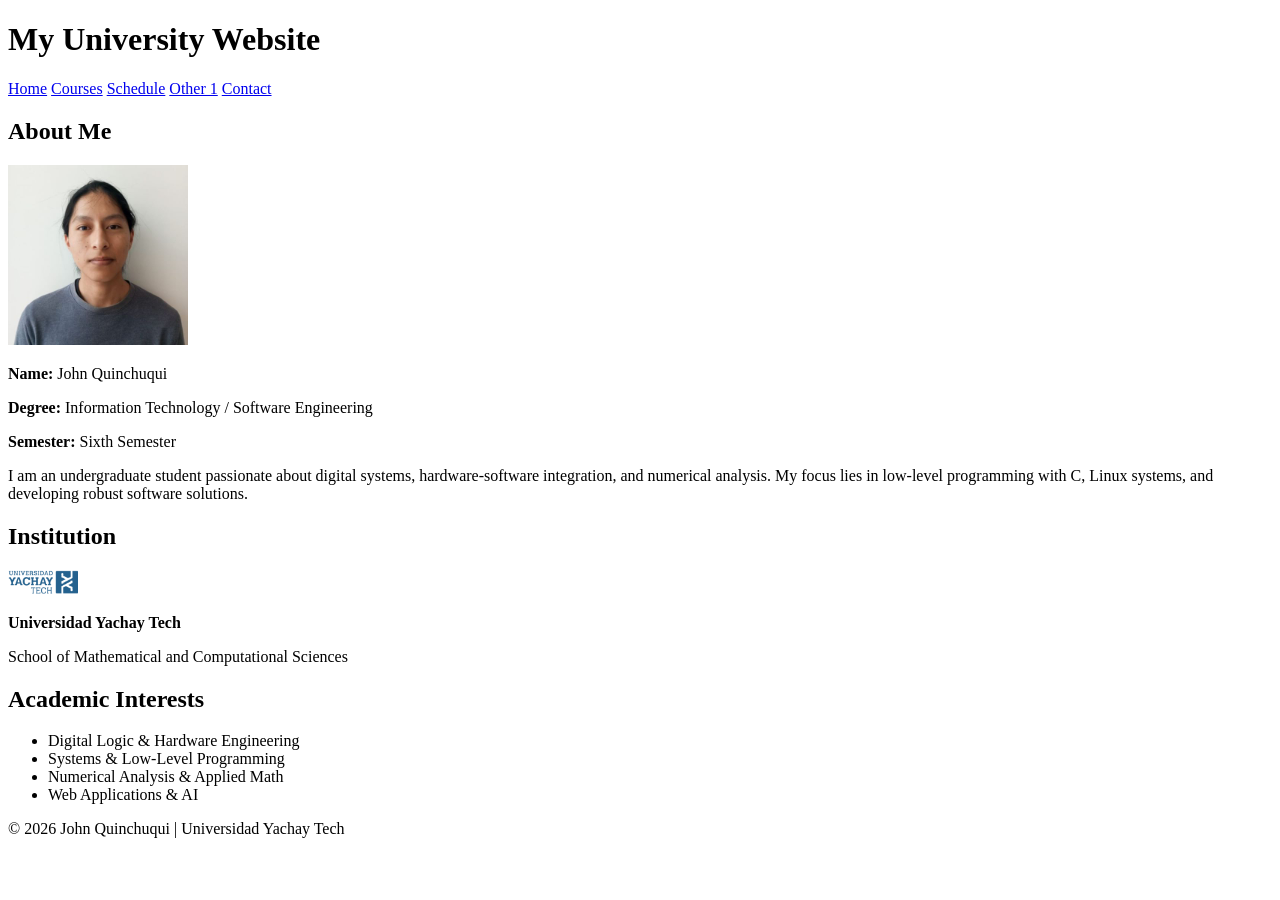
<file: Html/index.html>
<!DOCTYPE html>
<html lang="es">
<head>
    <meta charset="UTF-8">
    <title>My University Website</title>
</head>

<body>

<header>
    <h1>My University Website</h1>
</header>

<nav>
    <a href="index.html">Home</a>
    <a href="pages/courses.html">Courses</a>
    <a href="pages/schedule.html">Schedule</a>
    <a href="pages/other1.html">Other 1</a>
    <a href="pages/contact.html">Contact</a>
</nav>

<main>

    <section>
        <h2>About Me</h2>

        <article>
            <img src="images/profile.jpg" alt="Foto de John Quinchuqui" width="180">

            <p><strong>Name:</strong> John Quinchuqui</p>
            <p><strong>Degree:</strong> Information Technology / Software Engineering</p>
            <p><strong>Semester:</strong> Sixth Semester</p>
            
            <p>
                I am an undergraduate student passionate about digital systems, hardware-software integration, 
                and numerical analysis. My focus lies in low-level programming with C, Linux systems, 
                and developing robust software solutions.
            </p>
        </article>
    </section>

    <section>
        <h2>Institution</h2>
        
        <article>
            <img src="images/university.jpg" alt="Logo Universidad Yachay Tech" width="70">
            <p><strong>Universidad Yachay Tech</strong></p>
            <p>School of Mathematical and Computational Sciences</p>
        </article>
    </section>

    <section>
        <h2>Academic Interests</h2>

        <ul>
            <li>Digital Logic & Hardware Engineering</li>
            <li>Systems & Low-Level Programming</li>
            <li>Numerical Analysis & Applied Math</li>
            <li>Web Applications & AI</li>
        </ul>
    </section>

</main>

<footer>
    <p>&copy; 2026 John Quinchuqui | Universidad Yachay Tech</p>
</footer>

</body>
</html>
</file>
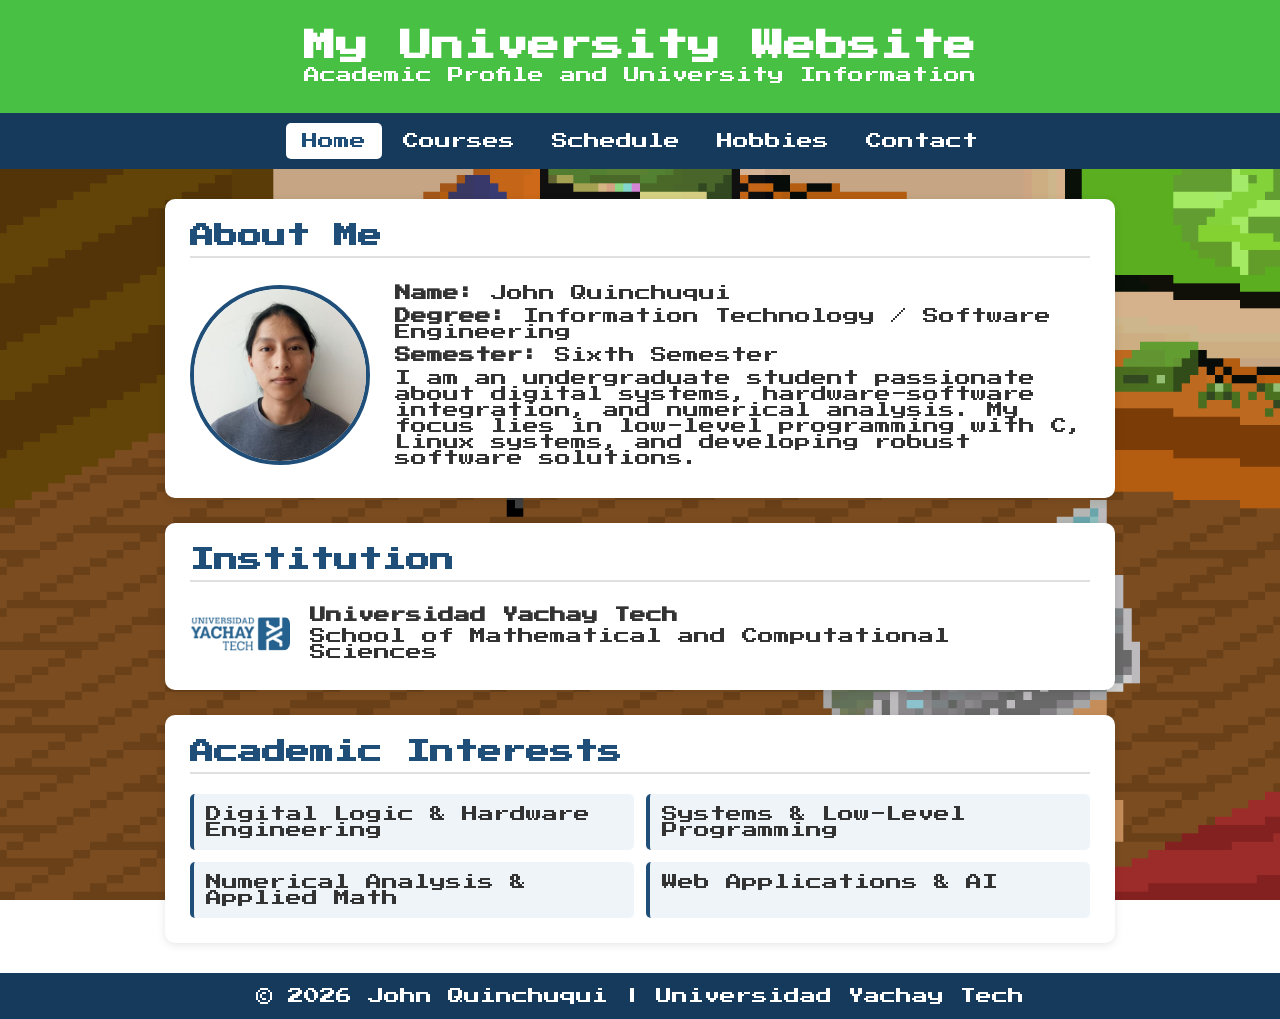
<file: With - Css/index.html>
<!DOCTYPE html>
<html lang="en">

<head>
    <meta charset="UTF-8">

    <meta name="viewport" content="width=device-width, initial-scale=1.0">

    <title>My University Website</title>

    <link rel="stylesheet" href="css/style.css">
</head>

<body>

    <header>
        <h1>My University Website</h1>
        <p class="subtitle">Academic Profile and University Information</p>
    </header>


    <nav>
        <a class="active" href="index.html">Home</a>
        <a href="pages/courses.html">Courses</a>
        <a href="pages/schedule.html">Schedule</a>
        <a href="pages/hobbies.html">Hobbies</a>
        <a href="pages/contact.html">Contact</a>
    </nav>


    <main>

        <!-- ABOUT ME -->

        <section class="card">

            <h2>About Me</h2>

            <article class="profile-card">

                <img
                    class="profile-image"
                    src="images/profile.jpg"
                    alt="Profile picture of John Quinchuqui"
                >

                <div class="profile-info">

                    <p>
                        <strong>Name:</strong>
                        John Quinchuqui
                    </p>

                    <p>
                        <strong>Degree:</strong>
                        Information Technology / Software Engineering
                    </p>

                    <p>
                        <strong>Semester:</strong>
                        Sixth Semester
                    </p>

                    <p class="description">
                        I am an undergraduate student passionate about digital systems,
                        hardware-software integration, and numerical analysis.
                        My focus lies in low-level programming with C, Linux systems,
                        and developing robust software solutions.
                    </p>

                </div>

            </article>

        </section>


        <!-- INSTITUTION -->

        <section class="card">

            <h2>Institution</h2>

            <article class="institution-card">

                <img
                    class="university-image"
                    src="images/university.jpg"
                    alt="Universidad Yachay Tech"
                >

                <div class="institution-info">

                    <p>
                        <strong>Universidad Yachay Tech</strong>
                    </p>

                    <p>
                        School of Mathematical and Computational Sciences
                    </p>

                </div>

            </article>

        </section>


        <!-- ACADEMIC INTERESTS -->

        <section class="card">

            <h2>Academic Interests</h2>

            <ul class="interests-list">

                <li>Digital Logic & Hardware Engineering</li>

                <li>Systems & Low-Level Programming</li>

                <li>Numerical Analysis & Applied Math</li>

                <li>Web Applications & AI</li>

            </ul>

        </section>

    </main>


    <footer>

        <p>
            &copy; 2026 John Quinchuqui | Universidad Yachay Tech
        </p>

    </footer>

</body>

</html>
</file>
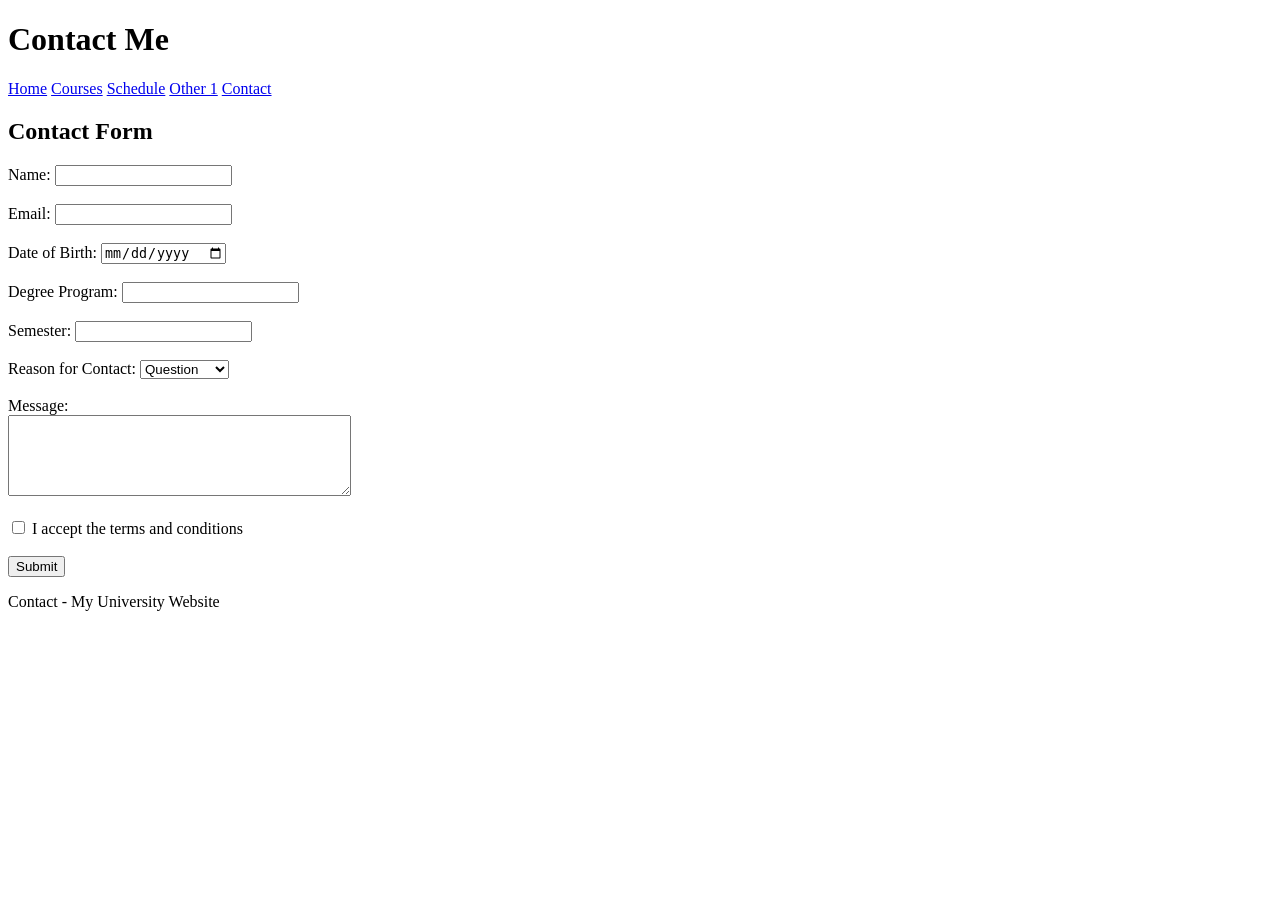
<file: Html/pages/contact.html>
<!DOCTYPE html>
<html>

<head>
    <title>Contact</title>
</head>

<body>

<header>
    <h1>Contact Me</h1>
</header>

<nav>
    <a href="../index.html">Home</a>
    <a href="courses.html">Courses</a>
    <a href="schedule.html">Schedule</a>
    <a href="other1.html">Other 1</a>
    <a href="contact.html">Contact</a>
</nav>

<main>

    <section>
        <h2>Contact Form</h2>

        <form>

            <label for="name">Name:</label>
            <input type="text" id="name" name="name">

            <br><br>

            <label for="email">Email:</label>
            <input type="email" id="email" name="email">

            <br><br>

            <label for="birthdate">Date of Birth:</label>
            <input type="date" id="birthdate" name="birthdate">

            <br><br>

            <label for="degree">Degree Program:</label>
            <input type="text" id="degree" name="degree">

            <br><br>

            <label for="semester">Semester:</label>
            <input type="number" id="semester" name="semester">

            <br><br>

            <label for="reason">Reason for Contact:</label>
            <select id="reason" name="reason">
                <option>Question</option>
                <option>Information</option>
                <option>Suggestion</option>
                <option>Other</option>
            </select>

            <br><br>

            <label for="message">Message:</label>
            <br>
            <textarea id="message" name="message" rows="5" cols="40"></textarea>

            <br><br>

            <input type="checkbox" id="accept" name="accept">
            <label for="accept">I accept the terms and conditions</label>

            <br><br>

            <input type="submit" value="Submit">

        </form>

    </section>

</main>

<footer>
    <p>Contact - My University Website</p>
</footer>

</body>
</html>
</file>
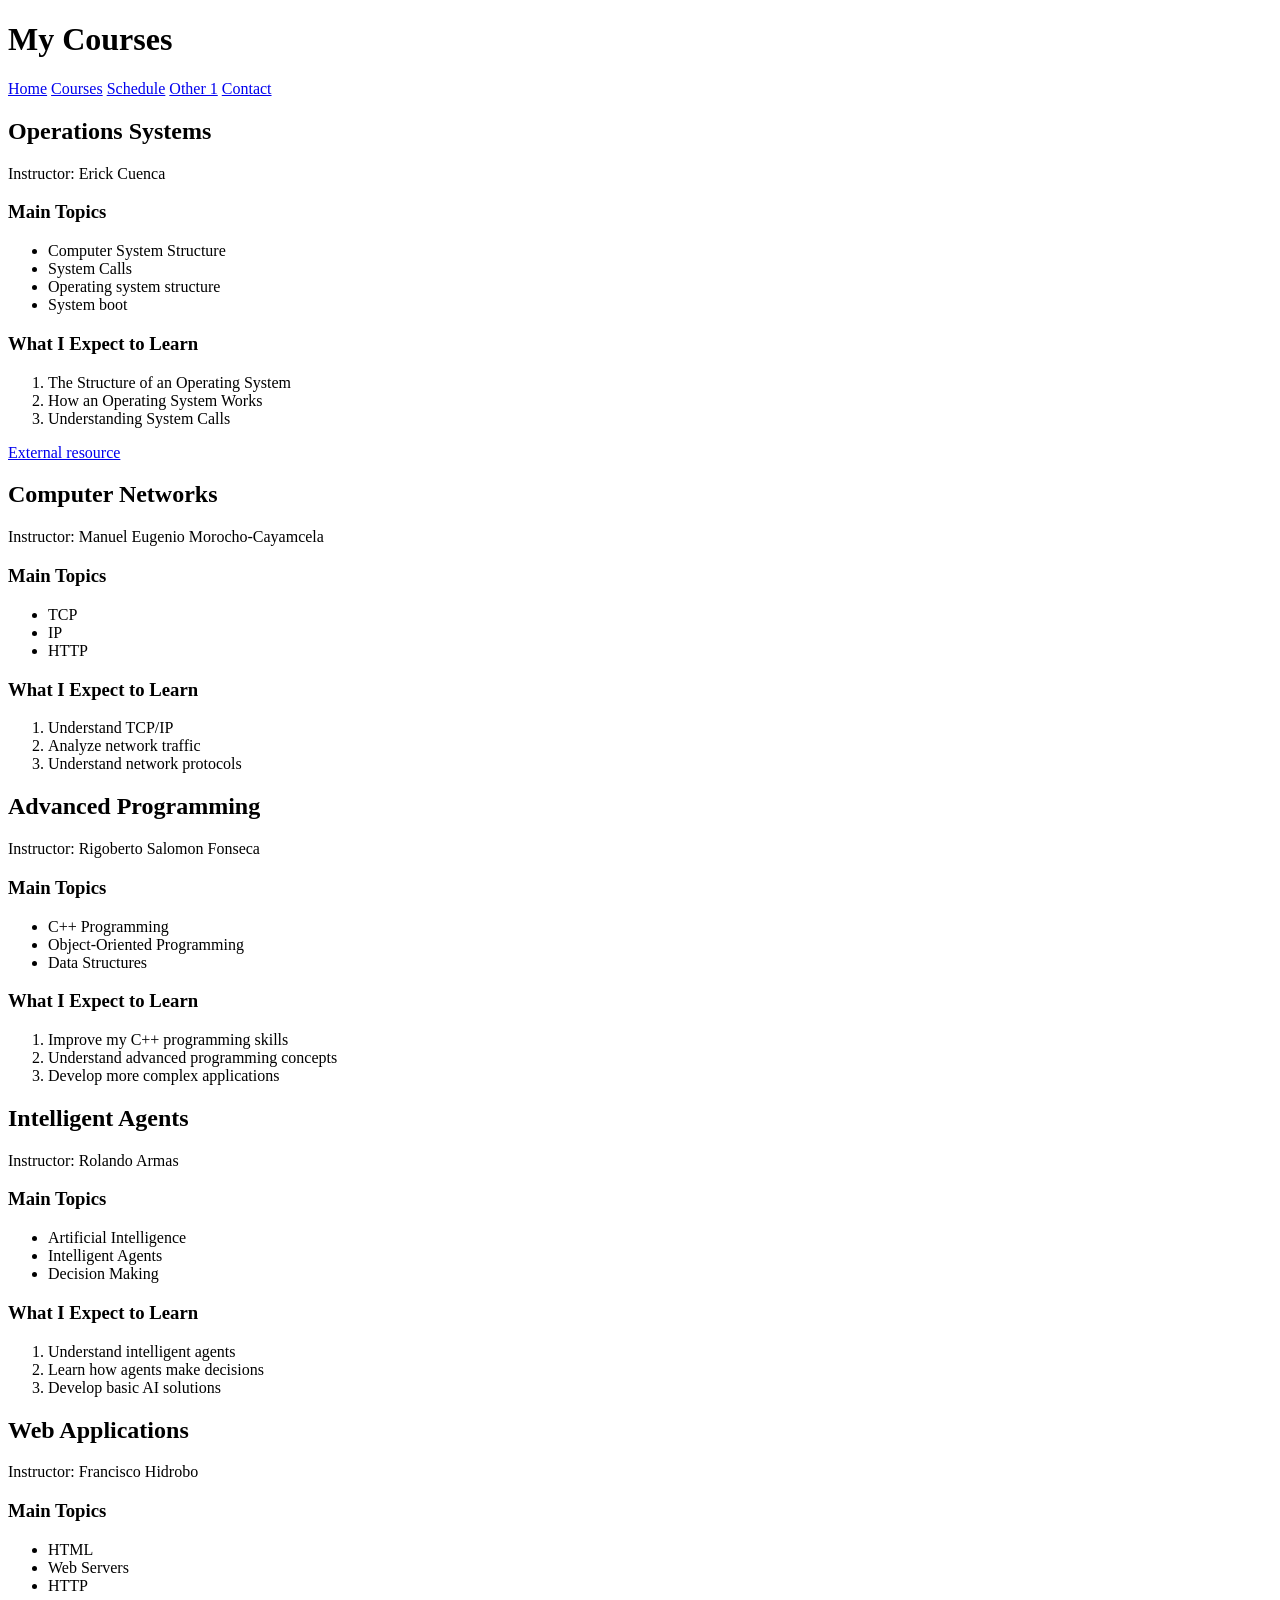
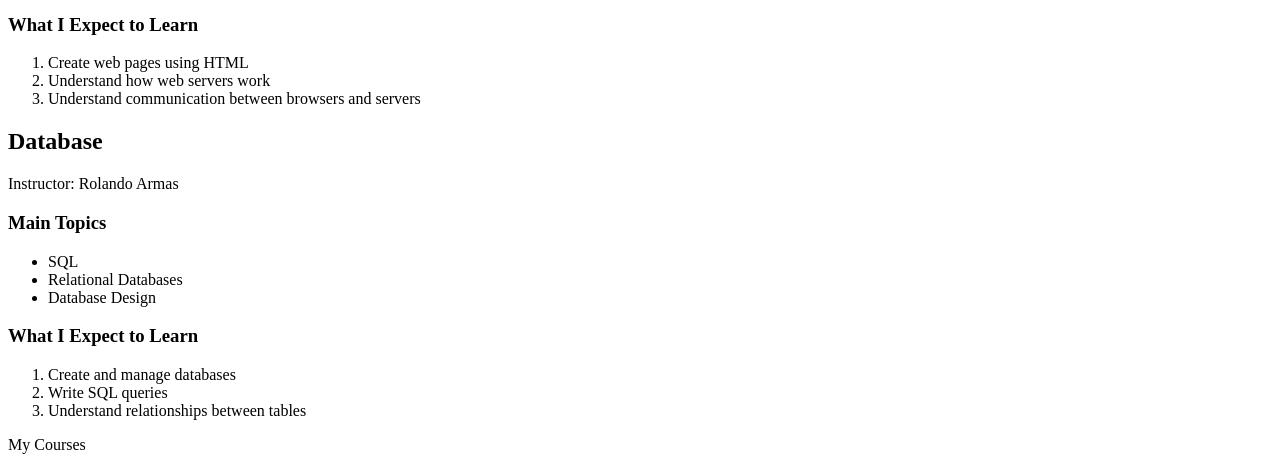
<file: Html/pages/courses.html>
<!DOCTYPE html>
<html>
<head>
    <title>Courses</title>
</head>

<body>

<header>
    <h1>My Courses</h1>
</header>

<nav>
    <a href="../index.html">Home</a>
    <a href="courses.html">Courses</a>
    <a href="schedule.html">Schedule</a>
    <a href="other1.html">Other 1</a>
    <a href="contact.html">Contact</a>
</nav>

<main>

    <section>
        <h2>Operations Systems</h2>

        <p>Instructor: Erick Cuenca</p>

        <h3>Main Topics</h3>
        <ul>
            <li>Computer System Structure</li>
            <li>System Calls</li>
            <li>Operating system structure</li>
	    <li>System boot</li>		
        </ul>

        <h3>What I Expect to Learn</h3>
        <ol>
            <li>The Structure of an Operating System</li>
            <li>How an Operating System Works</li>
            <li>Understanding System Calls</li>
        </ol>

        <a href="https://es.wikipedia.org/wiki/Sistema_operativo" target="_blank">
            External resource
        </a>
    </section>

    <section>

    <h2>Computer Networks</h2>

    <p>Instructor: Manuel Eugenio Morocho-Cayamcela</p>

    <h3>Main Topics</h3>

    <ul>
        <li>TCP</li>
        <li>IP</li>
        <li>HTTP</li>
    </ul>

    <h3>What I Expect to Learn</h3>

    <ol>
        <li>Understand TCP/IP</li>
        <li>Analyze network traffic</li>
        <li>Understand network protocols</li>
    </ol>

</section>

<section>
        <h2>Advanced Programming</h2>
        <p>Instructor: Rigoberto Salomon Fonseca</p>

        <h3>Main Topics</h3>
        <ul>
            <li>C++ Programming</li>
            <li>Object-Oriented Programming</li>
            <li>Data Structures</li>
        </ul>

        <h3>What I Expect to Learn</h3>
        <ol>
            <li>Improve my C++ programming skills</li>
            <li>Understand advanced programming concepts</li>
            <li>Develop more complex applications</li>
        </ol>
    </section>

<section>
        <h2>Intelligent Agents</h2>
        <p>Instructor: Rolando Armas</p>

        <h3>Main Topics</h3>
        <ul>
            <li>Artificial Intelligence</li>
            <li>Intelligent Agents</li>
            <li>Decision Making</li>
        </ul>

        <h3>What I Expect to Learn</h3>
        <ol>
            <li>Understand intelligent agents</li>
            <li>Learn how agents make decisions</li>
            <li>Develop basic AI solutions</li>
        </ol>
    </section>


<section>
        <h2>Web Applications</h2>
        <p>Instructor: Francisco Hidrobo</p>

        <h3>Main Topics</h3>
        <ul>
            <li>HTML</li>
            <li>Web Servers</li>
            <li>HTTP</li>
        </ul>

        <h3>What I Expect to Learn</h3>
        <ol>
            <li>Create web pages using HTML</li>
            <li>Understand how web servers work</li>
            <li>Understand communication between browsers and servers</li>
        </ol>
    </section>

<section>
        <h2>Database</h2>
        <p>Instructor: Rolando Armas</p>

        <h3>Main Topics</h3>
        <ul>
            <li>SQL</li>
            <li>Relational Databases</li>
            <li>Database Design</li>
        </ul>

        <h3>What I Expect to Learn</h3>
        <ol>
            <li>Create and manage databases</li>
            <li>Write SQL queries</li>
            <li>Understand relationships between tables</li>
        </ol>
    </section>


</main>

<footer>
    <p>My Courses</p>
</footer>

</body>
</html>
</file>
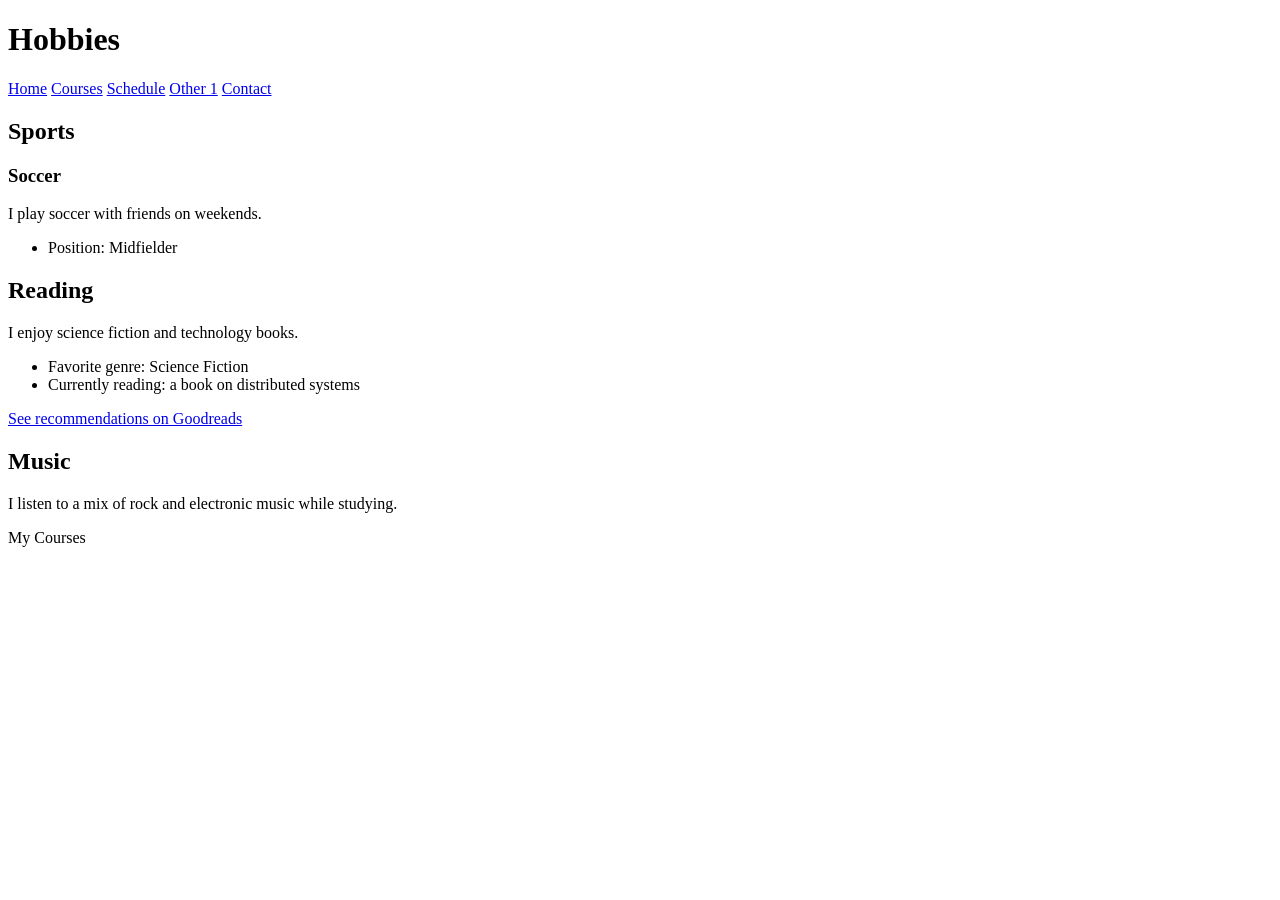
<file: Html/pages/other1.html>
<!DOCTYPE html>
<html>
<head>
    <title>Hobbies</title>
</head>

<body>

<header>
    <h1>Hobbies</h1>
</header>

<nav>
    <a href="../index.html">Home</a>
    <a href="courses.html">Courses</a>
    <a href="schedule.html">Schedule</a>
    <a href="other1.html">Other 1</a>
    <a href="contact.html">Contact</a>
</nav>

<main>

    <section>
        <h2>Sports</h2>
        <article>
            <h3>Soccer</h3>
            <p>I play soccer with friends on weekends.</p>
            <ul>
                <li>Position: Midfielder</li>
            </ul>
        </article>
    </section>

    <section>
        <h2>Reading</h2>
        <article>
            <p>I enjoy science fiction and technology books.</p>
            <ul>
                <li>Favorite genre: Science Fiction</li>
                <li>Currently reading: a book on distributed systems</li>
            </ul>
            <a href="https://www.goodreads.com/" target="_blank">See recommendations on Goodreads</a>
        </article>
    </section>

    <section>
        <h2>Music</h2>
        <article>
            <p>I listen to a mix of rock and electronic music while studying.</p>
        </article>
    </section>

</main>

<footer>
    <p>My Courses</p>
</footer>

</body>
</html>
</file>
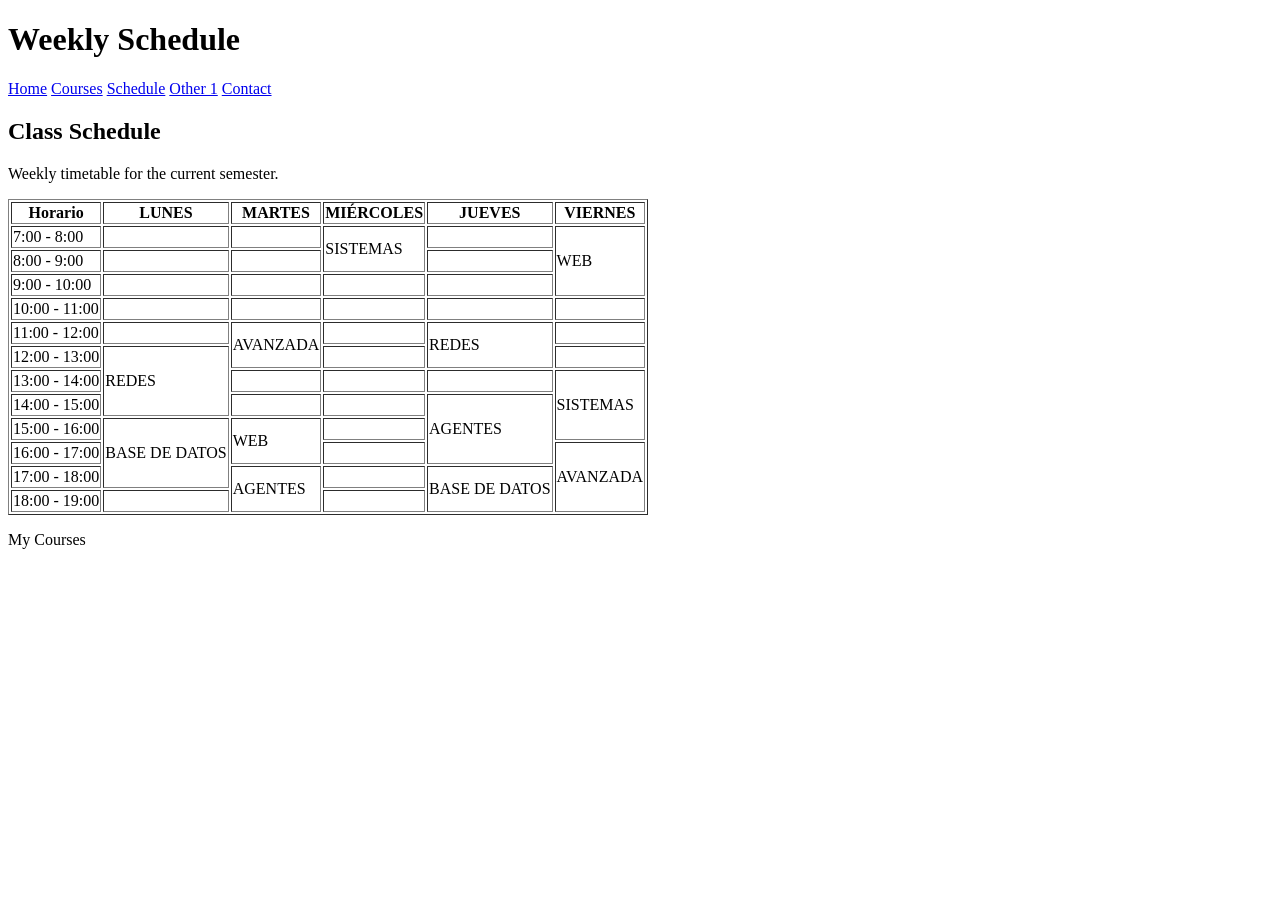
<file: Html/pages/schedule.html>
<!DOCTYPE html>
<html lang="es">
<head>
    <meta charset="UTF-8">
    <title>Schedule</title>
</head>

<body>

<header>
    <h1>Weekly Schedule</h1>
</header>

<nav>
    <a href="../index.html">Home</a>
    <a href="courses.html">Courses</a>
    <a href="schedule.html">Schedule</a>
    <a href="other1.html">Other 1</a>
    <a href="contact.html">Contact</a>
</nav>

<main>

    <section>
        <h2>Class Schedule</h2>
        <p>Weekly timetable for the current semester.</p>

        <table border="1">
            <thead>
                <tr>
                    <th>Horario</th>
                    <th>LUNES</th>
                    <th>MARTES</th>
                    <th>MIÉRCOLES</th>
                    <th>JUEVES</th>
                    <th>VIERNES</th>
                </tr>
            </thead>
            <tbody>
                <tr>
                    <td>7:00 - 8:00</td>
                    <td></td>
                    <td></td>
                    <td rowspan="2">SISTEMAS</td>
                    <td></td>
                    <td rowspan="3">WEB</td>
                </tr>
                <tr>
                    <td>8:00 - 9:00</td>
                    <td></td>
                    <td></td>
                    <td></td>
                </tr>
                <tr>
                    <td>9:00 - 10:00</td>
                    <td></td>
                    <td></td>
                    <td></td>
                    <td></td>
                </tr>
                <tr>
                    <td>10:00 - 11:00</td>
                    <td></td>
                    <td></td>
                    <td></td>
                    <td></td>
                    <td></td>
                </tr>
                <tr>
                    <td>11:00 - 12:00</td>
                    <td></td>
                    <td rowspan="2">AVANZADA</td>
                    <td></td>
                    <td rowspan="2">REDES</td>
                    <td></td>
                </tr>
                <tr>
                    <td>12:00 - 13:00</td>
                    <td rowspan="3">REDES</td>
                    <td></td>
                    <td></td>
                </tr>
                <tr>
                    <td>13:00 - 14:00</td>
                    <td></td>
                    <td></td>
                    <td></td>
                    <td rowspan="3">SISTEMAS</td>
                </tr>
                <tr>
                    <td>14:00 - 15:00</td>
                    <td></td>
                    <td></td>
                    <td rowspan="3">AGENTES</td>
                </tr>
                <tr>
                    <td>15:00 - 16:00</td>
                    <td rowspan="3">BASE DE DATOS</td>
                    <td rowspan="2">WEB</td>
                    <td></td>
                </tr>
                <tr>
                    <td>16:00 - 17:00</td>
                    <td></td>
                    <td rowspan="3">AVANZADA</td>
                </tr>
                <tr>
                    <td>17:00 - 18:00</td>
                    <td rowspan="2">AGENTES</td>
                    <td></td>
                    <td rowspan="2">BASE DE DATOS</td>
                </tr>
                <tr>
                    <td>18:00 - 19:00</td>
                    <td></td>
                    <td></td>
                </tr>
            </tbody>
        </table>
    </section>

</main>

<footer>
    <p>My Courses</p>
</footer>

</body>
</html>
</file>
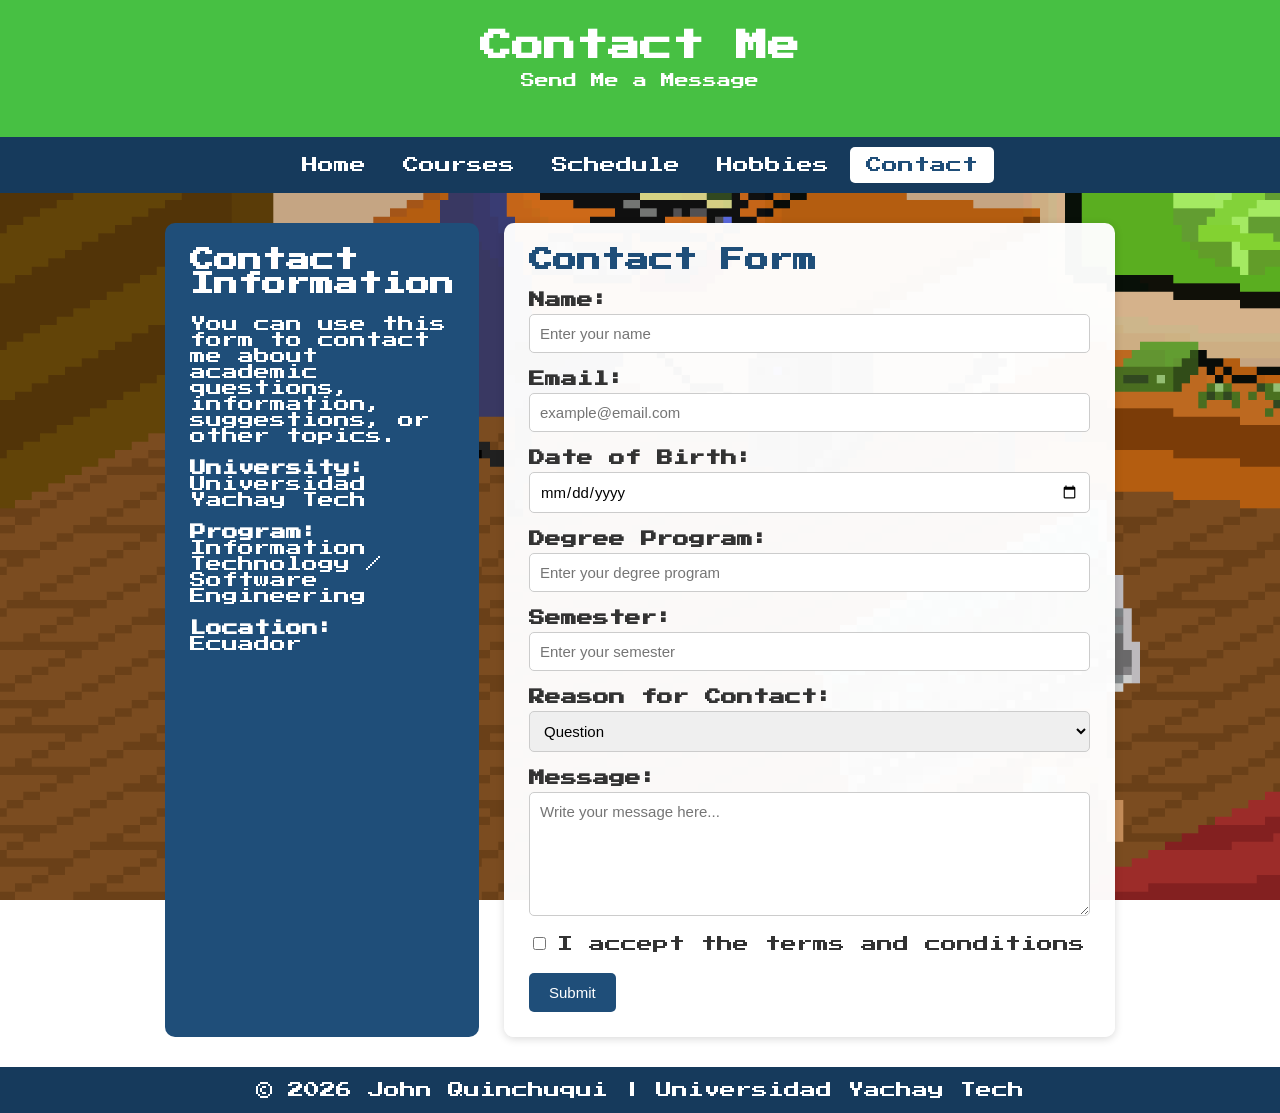
<file: QuinchuquiJohn/pages/contact.html>
<!DOCTYPE html>
<html lang="en">

<head>
    <meta charset="UTF-8">

    <meta name="viewport" content="width=device-width, initial-scale=1.0">

    <title>Contact | My University Website</title>

    <link rel="stylesheet" href="../css/style.css">
</head>


<body>

    <header>

        <h1>Contact Me</h1>

        <p class="subtitle">
            Send Me a Message
        </p>

    </header>


    <nav>

        <a href="../index.html">Home</a>

        <a href="courses.html">Courses</a>

        <a href="schedule.html">Schedule</a>

        <a href="hobbies.html">Hobbies</a>

        <a class="active" href="contact.html">Contact</a>

    </nav>


    <main>

        <div class="contact-container">


            <!-- CONTACT INFORMATION -->

            <section class="contact-info">

                <h2>Contact Information</h2>

                <p>
                    You can use this form to contact me
                    about academic questions, information,
                    suggestions, or other topics.
                </p>

                <p>
                    <strong>University:</strong><br>
                    Universidad Yachay Tech
                </p>

                <p>
                    <strong>Program:</strong><br>
                    Information Technology / Software Engineering
                </p>

                <p>
                    <strong>Location:</strong><br>
                    Ecuador
                </p>

            </section>


            <!-- CONTACT FORM -->

            <section class="contact-form">

                <h2>Contact Form</h2>


                <form>


                    <!-- NAME -->

                    <div class="form-group">

                        <label for="name">
                            Name:
                        </label>

                        <input
                            type="text"
                            id="name"
                            name="name"
                            placeholder="Enter your name"
                            required
                        >

                    </div>


                    <!-- EMAIL -->

                    <div class="form-group">

                        <label for="email">
                            Email:
                        </label>

                        <input
                            type="email"
                            id="email"
                            name="email"
                            placeholder="example@email.com"
                            required
                        >

                    </div>


                    <!-- DATE OF BIRTH -->

                    <div class="form-group">

                        <label for="birthdate">
                            Date of Birth:
                        </label>

                        <input
                            type="date"
                            id="birthdate"
                            name="birthdate"
                        >

                    </div>


                    <!-- DEGREE PROGRAM -->

                    <div class="form-group">

                        <label for="degree">
                            Degree Program:
                        </label>

                        <input
                            type="text"
                            id="degree"
                            name="degree"
                            placeholder="Enter your degree program"
                        >

                    </div>


                    <!-- SEMESTER -->

                    <div class="form-group">

                        <label for="semester">
                            Semester:
                        </label>

                        <input
                            type="number"
                            id="semester"
                            name="semester"
                            min="1"
                            max="12"
                            placeholder="Enter your semester"
                        >

                    </div>


                    <!-- REASON -->

                    <div class="form-group">

                        <label for="reason">
                            Reason for Contact:
                        </label>

                        <select
                            id="reason"
                            name="reason"
                        >

                            <option value="question">
                                Question
                            </option>

                            <option value="information">
                                Information
                            </option>

                            <option value="suggestion">
                                Suggestion
                            </option>

                            <option value="other">
                                Other
                            </option>

                        </select>

                    </div>


                    <!-- MESSAGE -->

                    <div class="form-group">

                        <label for="message">
                            Message:
                        </label>

                        <textarea
                            id="message"
                            name="message"
                            rows="6"
                            placeholder="Write your message here..."
                            required
                        ></textarea>

                    </div>


                    <!-- TERMS -->

                    <div class="checkbox-group">

                        <input
                            type="checkbox"
                            id="accept"
                            name="accept"
                            required
                        >

                        <label for="accept">
                            I accept the terms and conditions
                        </label>

                    </div>


                    <!-- BUTTON -->

                    <button
                        class="submit-button"
                        type="submit"
                    >
                        Submit
                    </button>


                </form>

            </section>

        </div>

    </main>


    <footer>

        <p>
            &copy; 2026 John Quinchuqui | Universidad Yachay Tech
        </p>

    </footer>

</body>

</html>
</file>
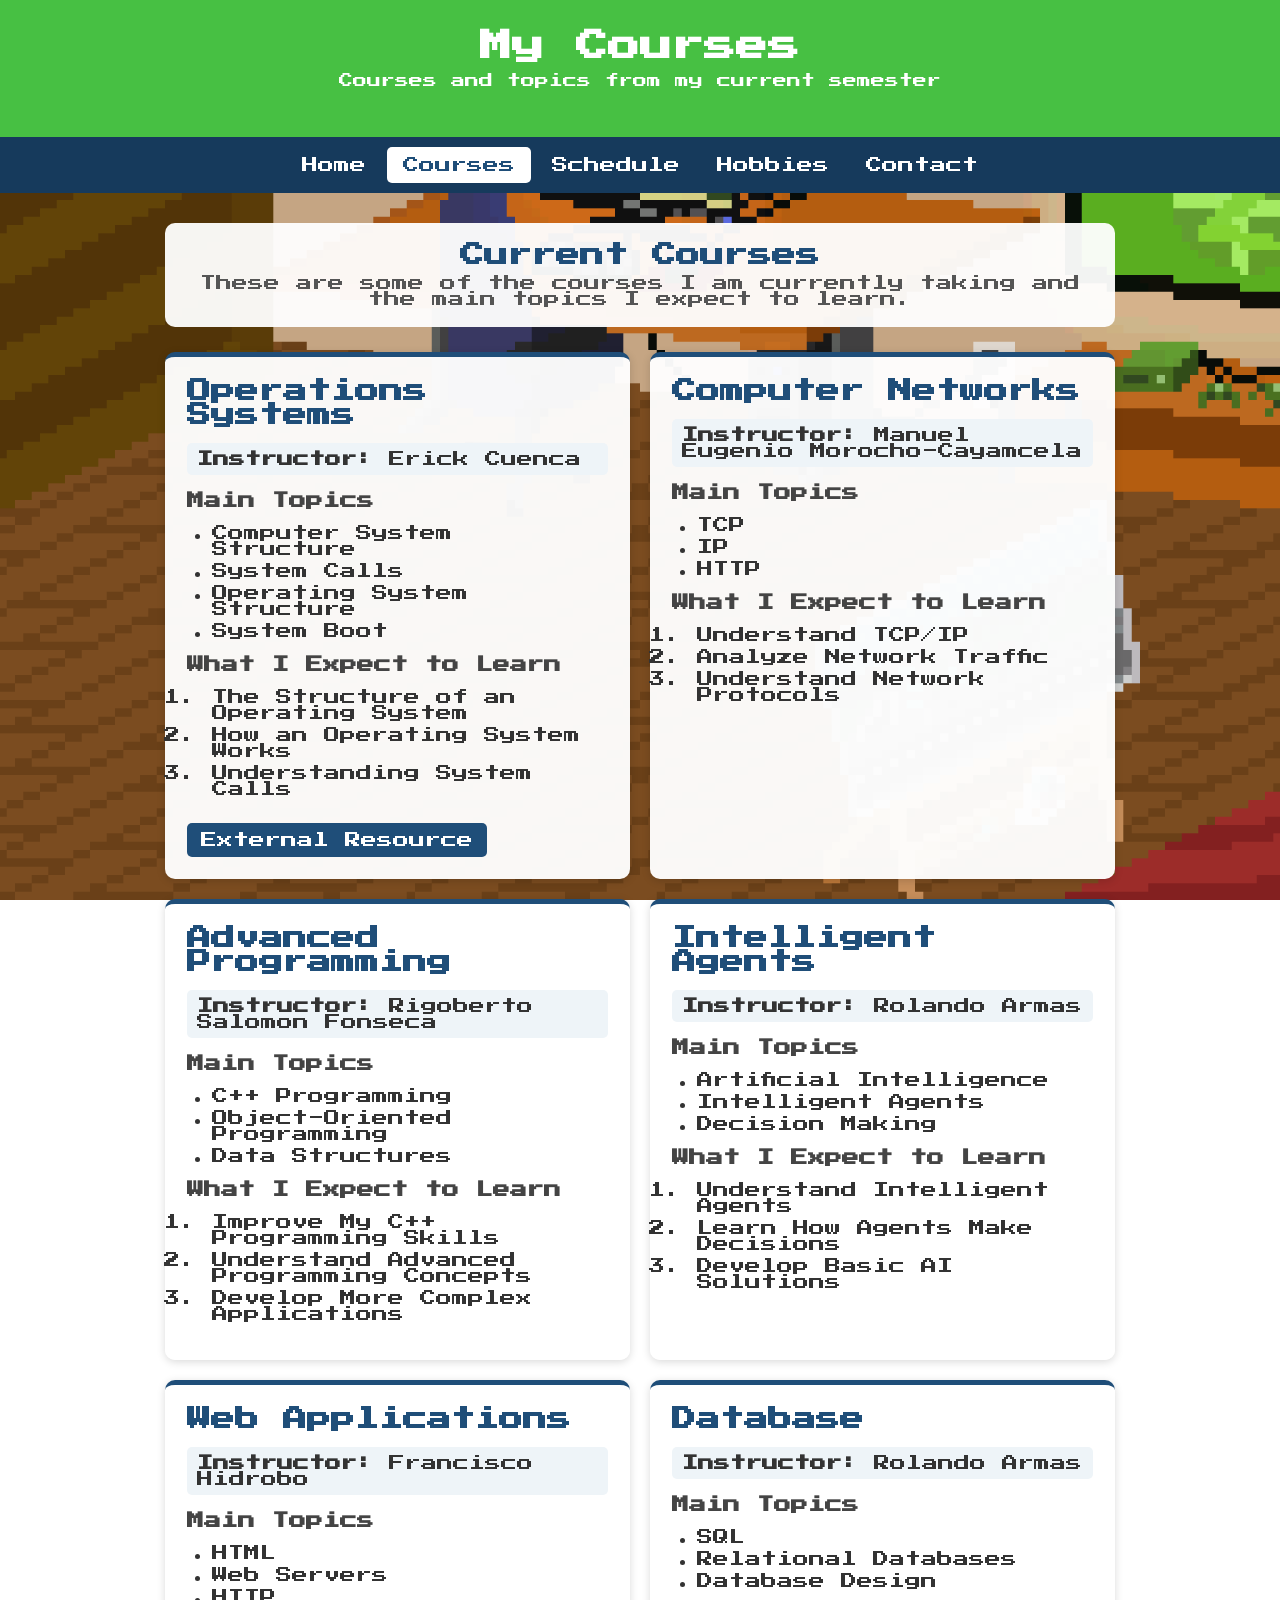
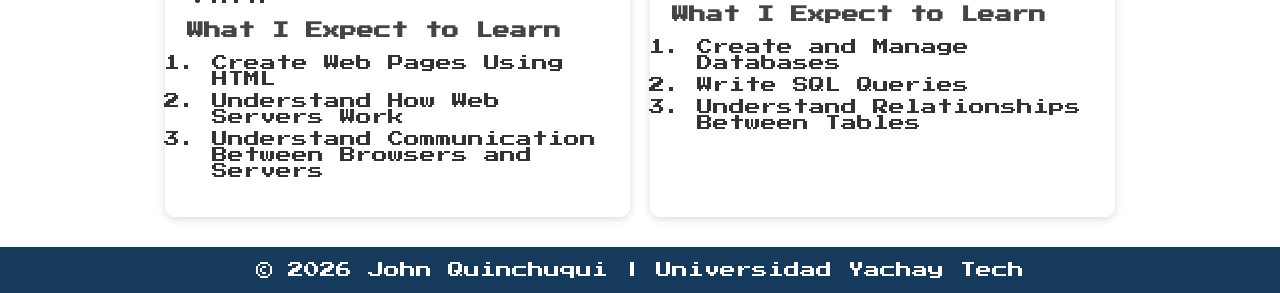
<file: QuinchuquiJohn/pages/courses.html>
<!DOCTYPE html>
<html lang="en">

<head>
    <meta charset="UTF-8">

    <meta name="viewport" content="width=device-width, initial-scale=1.0">

    <title>Courses | My University Website</title>

    <link rel="stylesheet" href="../css/style.css">
</head>

<body>

    <header>
        <h1>My Courses</h1>
        <p class="subtitle">
            Courses and topics from my current semester
        </p>
    </header>


    <nav>
        <a href="../index.html">Home</a>
        <a class="active" href="courses.html">Courses</a>
        <a href="schedule.html">Schedule</a>
        <a href="hobbies.html">Hobbies</a>
        <a href="contact.html">Contact</a>
    </nav>


    <main>

        <div class="page-title">
            <h2>Current Courses</h2>

            <p>
                These are some of the courses I am currently taking
                and the main topics I expect to learn.
            </p>
        </div>


        <section class="courses-grid">


            <!-- OPERATIONS SYSTEMS -->

            <article class="course-card">

                <h2>Operations Systems</h2>

                <p class="instructor">
                    <strong>Instructor:</strong>
                    Erick Cuenca
                </p>

                <h3>Main Topics</h3>

                <ul>
                    <li>Computer System Structure</li>
                    <li>System Calls</li>
                    <li>Operating System Structure</li>
                    <li>System Boot</li>
                </ul>


                <h3>What I Expect to Learn</h3>

                <ol>
                    <li>The Structure of an Operating System</li>
                    <li>How an Operating System Works</li>
                    <li>Understanding System Calls</li>
                </ol>


                <a
                    class="course-link"
                    href="https://es.wikipedia.org/wiki/Sistema_operativo"
                    target="_blank"
                >
                    External Resource
                </a>

            </article>



            <!-- COMPUTER NETWORKS -->

            <article class="course-card">

                <h2>Computer Networks</h2>

                <p class="instructor">
                    <strong>Instructor:</strong>
                    Manuel Eugenio Morocho-Cayamcela
                </p>

                <h3>Main Topics</h3>

                <ul>
                    <li>TCP</li>
                    <li>IP</li>
                    <li>HTTP</li>
                </ul>


                <h3>What I Expect to Learn</h3>

                <ol>
                    <li>Understand TCP/IP</li>
                    <li>Analyze Network Traffic</li>
                    <li>Understand Network Protocols</li>
                </ol>

            </article>



            <!-- ADVANCED PROGRAMMING -->

            <article class="course-card">

                <h2>Advanced Programming</h2>

                <p class="instructor">
                    <strong>Instructor:</strong>
                    Rigoberto Salomon Fonseca
                </p>

                <h3>Main Topics</h3>

                <ul>
                    <li>C++ Programming</li>
                    <li>Object-Oriented Programming</li>
                    <li>Data Structures</li>
                </ul>


                <h3>What I Expect to Learn</h3>

                <ol>
                    <li>Improve My C++ Programming Skills</li>
                    <li>Understand Advanced Programming Concepts</li>
                    <li>Develop More Complex Applications</li>
                </ol>

            </article>



            <!-- INTELLIGENT AGENTS -->

            <article class="course-card">

                <h2>Intelligent Agents</h2>

                <p class="instructor">
                    <strong>Instructor:</strong>
                    Rolando Armas
                </p>

                <h3>Main Topics</h3>

                <ul>
                    <li>Artificial Intelligence</li>
                    <li>Intelligent Agents</li>
                    <li>Decision Making</li>
                </ul>


                <h3>What I Expect to Learn</h3>

                <ol>
                    <li>Understand Intelligent Agents</li>
                    <li>Learn How Agents Make Decisions</li>
                    <li>Develop Basic AI Solutions</li>
                </ol>

            </article>



            <!-- WEB APPLICATIONS -->

            <article class="course-card">

                <h2>Web Applications</h2>

                <p class="instructor">
                    <strong>Instructor:</strong>
                    Francisco Hidrobo
                </p>

                <h3>Main Topics</h3>

                <ul>
                    <li>HTML</li>
                    <li>Web Servers</li>
                    <li>HTTP</li>
                </ul>


                <h3>What I Expect to Learn</h3>

                <ol>
                    <li>Create Web Pages Using HTML</li>
                    <li>Understand How Web Servers Work</li>
                    <li>
                        Understand Communication Between Browsers
                        and Servers
                    </li>
                </ol>

            </article>



            <!-- DATABASE -->

            <article class="course-card">

                <h2>Database</h2>

                <p class="instructor">
                    <strong>Instructor:</strong>
                    Rolando Armas
                </p>

                <h3>Main Topics</h3>

                <ul>
                    <li>SQL</li>
                    <li>Relational Databases</li>
                    <li>Database Design</li>
                </ul>


                <h3>What I Expect to Learn</h3>

                <ol>
                    <li>Create and Manage Databases</li>
                    <li>Write SQL Queries</li>
                    <li>Understand Relationships Between Tables</li>
                </ol>

            </article>


        </section>

    </main>


    <footer>
        <p>
            &copy; 2026 John Quinchuqui | Universidad Yachay Tech
        </p>
    </footer>

</body>

</html>
</file>
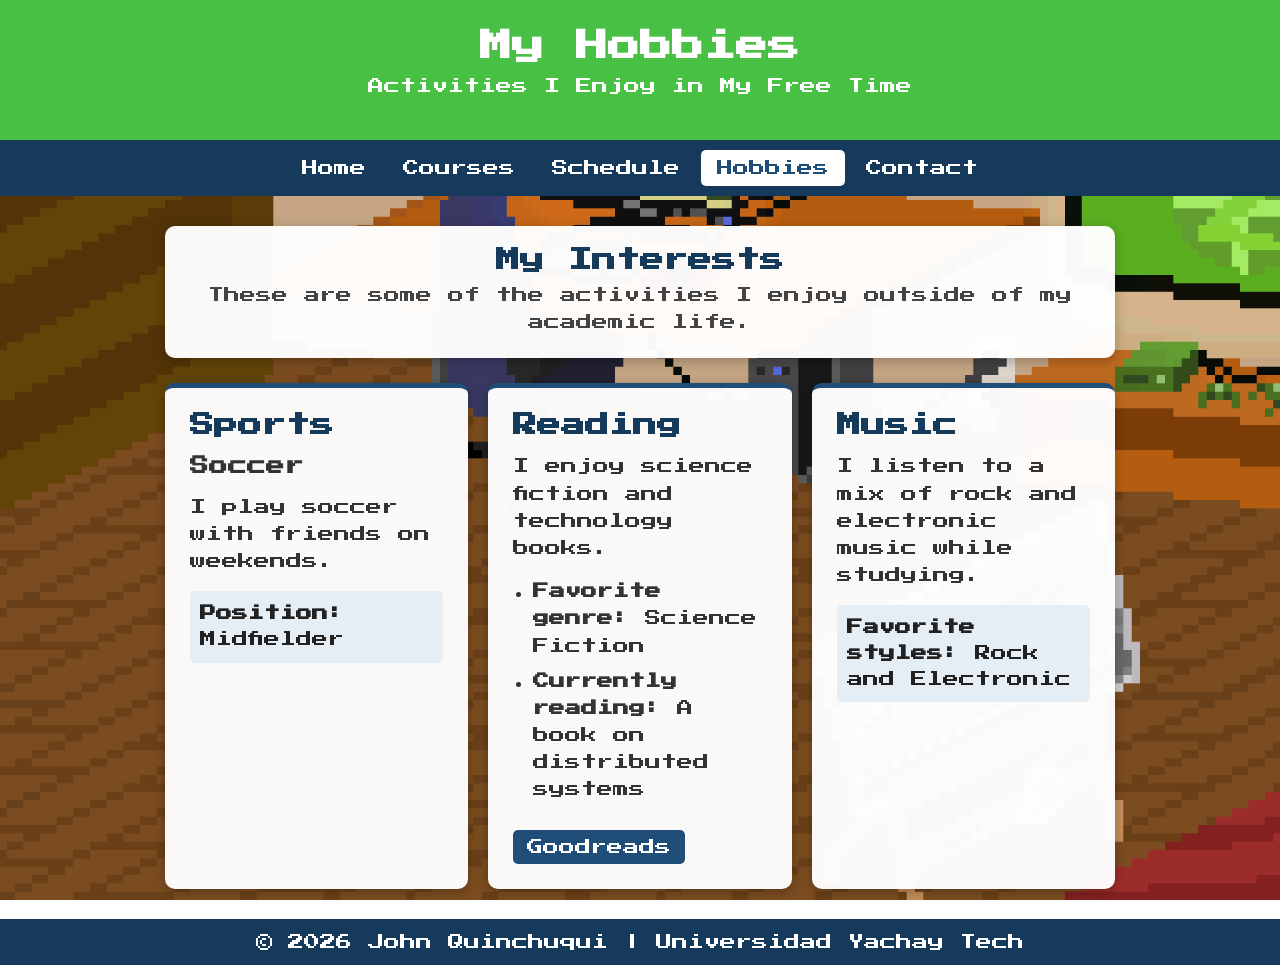
<file: QuinchuquiJohn/pages/hobbies.html>
<!DOCTYPE html>
<html lang="en">

<head>
    <meta charset="UTF-8">

    <meta name="viewport" content="width=device-width, initial-scale=1.0">

    <title>Hobbies | My University Website</title>

    <link rel="stylesheet" href="../css/style.css">
</head>


<body>

    <header>

        <h1>My Hobbies</h1>

        <p class="hobbies-page">
            Activities I Enjoy in My Free Time
        </p>

    </header>


    <nav>

        <a href="../index.html">Home</a>

        <a href="courses.html">Courses</a>

        <a href="schedule.html">Schedule</a>

        <a class="active" href="hobbies.html">Hobbies</a>

        <a href="contact.html">Contact</a>

    </nav>


    <main>


        <!-- PAGE INTRODUCTION -->

        <div class="hobbies-intro">

            <h2>My Interests</h2>

            <p>
                These are some of the activities I enjoy
                outside of my academic life.
            </p>

        </div>



        <!-- HOBBIES -->

        <section class="hobbies-grid">


            <!-- SPORTS -->

            <article class="hobby-card">

                <h2>Sports</h2>

                <h3>Soccer</h3>

                <p>
                    I play soccer with friends on weekends.
                </p>

                <div class="hobby-info">

                    <strong>Position:</strong>
                    Midfielder

                </div>

            </article>



            <!-- READING -->

            <article class="hobby-card">

                <h2>Reading</h2>

                <p>
                    I enjoy science fiction and technology books.
                </p>

                <ul>

                    <li>
                        <strong>Favorite genre:</strong>
                        Science Fiction
                    </li>

                    <li>
                        <strong>Currently reading:</strong>
                        A book on distributed systems
                    </li>

                </ul>


                <a
                    class="hobby-link"
                    href="https://www.goodreads.com/"
                    target="_blank"
                >
                    Goodreads
                </a>

            </article>



            <!-- MUSIC -->

            <article class="hobby-card">

                <h2>Music</h2>

                <p>
                    I listen to a mix of rock and electronic
                    music while studying.
                </p>

                <div class="hobby-info">

                    <strong>Favorite styles:</strong>
                    Rock and Electronic

                </div>

            </article>


        </section>

    </main>


    <footer>

        <p>
            &copy; 2026 John Quinchuqui | Universidad Yachay Tech
        </p>

    </footer>

</body>

</html>
</file>
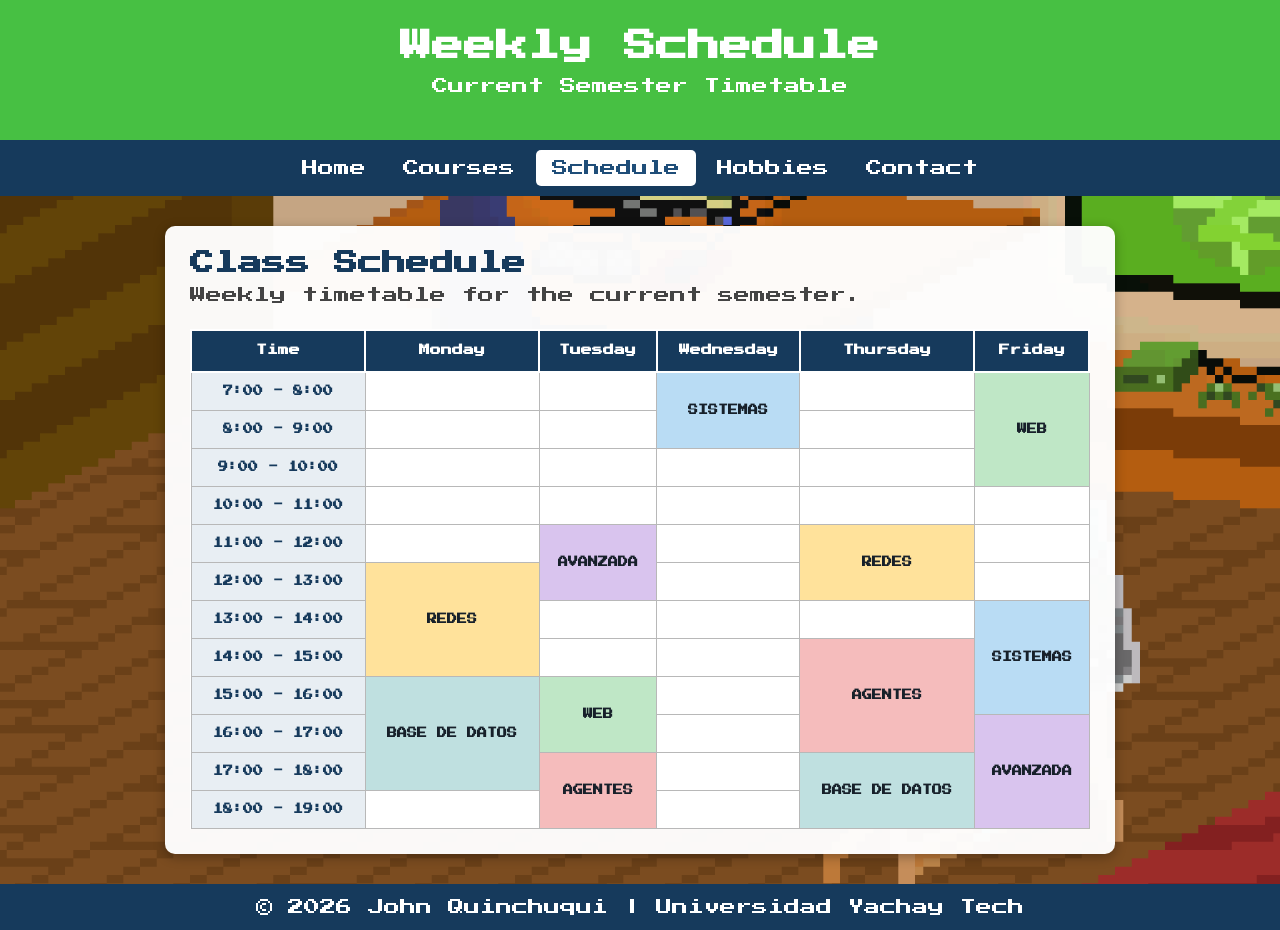
<file: QuinchuquiJohn/pages/schedule.html>
<!DOCTYPE html>
<html lang="en">

<head>
    <meta charset="UTF-8">

    <meta name="viewport" content="width=device-width, initial-scale=1.0">

    <title>Schedule | My University Website</title>

    <link rel="stylesheet" href="../css/style.css">
</head>

<body>

    <header>
        <h1>Weekly Schedule</h1>

        <p class="schedule-page">
            Current Semester Timetable
        </p>
    </header>


    <nav>
        <a href="../index.html">Home</a>
        <a href="courses.html">Courses</a>
        <a class="active" href="schedule.html">Schedule</a>
        <a href="hobbies.html">Hobbies</a>
        <a href="contact.html">Contact</a>
    </nav>


    <main>

        <section class="schedule-card">

            <h2>Class Schedule</h2>

            <p class="schedule-description">
                Weekly timetable for the current semester.
            </p>


            <div class="table-container">

                <table class="schedule-table">

                    <thead>

                        <tr>
                            <th>Time</th>
                            <th>Monday</th>
                            <th>Tuesday</th>
                            <th>Wednesday</th>
                            <th>Thursday</th>
                            <th>Friday</th>
                        </tr>

                    </thead>


                    <tbody>

                        <tr>
                            <td class="time">7:00 - 8:00</td>
                            <td></td>
                            <td></td>

                            <td
                                class="subject systems"
                                rowspan="2"
                            >
                                SISTEMAS
                            </td>

                            <td></td>

                            <td
                                class="subject web"
                                rowspan="3"
                            >
                                WEB
                            </td>
                        </tr>


                        <tr>
                            <td class="time">8:00 - 9:00</td>
                            <td></td>
                            <td></td>
                            <td></td>
                        </tr>


                        <tr>
                            <td class="time">9:00 - 10:00</td>
                            <td></td>
                            <td></td>
                            <td></td>
                            <td></td>
                        </tr>


                        <tr>
                            <td class="time">10:00 - 11:00</td>
                            <td></td>
                            <td></td>
                            <td></td>
                            <td></td>
                            <td></td>
                        </tr>


                        <tr>
                            <td class="time">11:00 - 12:00</td>
                            <td></td>

                            <td
                                class="subject advanced"
                                rowspan="2"
                            >
                                AVANZADA
                            </td>

                            <td></td>

                            <td
                                class="subject networks"
                                rowspan="2"
                            >
                                REDES
                            </td>

                            <td></td>
                        </tr>


                        <tr>
                            <td class="time">12:00 - 13:00</td>

                            <td
                                class="subject networks"
                                rowspan="3"
                            >
                                REDES
                            </td>

                            <td></td>
                            <td></td>
                        </tr>


                        <tr>
                            <td class="time">13:00 - 14:00</td>
                            <td></td>
                            <td></td>
                            <td></td>

                            <td
                                class="subject systems"
                                rowspan="3"
                            >
                                SISTEMAS
                            </td>
                        </tr>


                        <tr>
                            <td class="time">14:00 - 15:00</td>
                            <td></td>
                            <td></td>

                            <td
                                class="subject agents"
                                rowspan="3"
                            >
                                AGENTES
                            </td>
                        </tr>


                        <tr>
                            <td class="time">15:00 - 16:00</td>

                            <td
                                class="subject database"
                                rowspan="3"
                            >
                                BASE DE DATOS
                            </td>

                            <td
                                class="subject web"
                                rowspan="2"
                            >
                                WEB
                            </td>

                            <td></td>
                        </tr>


                        <tr>
                            <td class="time">16:00 - 17:00</td>
                            <td></td>

                            <td
                                class="subject advanced"
                                rowspan="3"
                            >
                                AVANZADA
                            </td>
                        </tr>


                        <tr>
                            <td class="time">17:00 - 18:00</td>

                            <td
                                class="subject agents"
                                rowspan="2"
                            >
                                AGENTES
                            </td>

                            <td></td>

                            <td
                                class="subject database"
                                rowspan="2"
                            >
                                BASE DE DATOS
                            </td>
                        </tr>


                        <tr>
                            <td class="time">18:00 - 19:00</td>
                            <td></td>
                            <td></td>
                        </tr>

                    </tbody>

                </table>

            </div>

        </section>

    </main>


    <footer>

        <p>
            &copy; 2026 John Quinchuqui | Universidad Yachay Tech
        </p>

    </footer>

</body>

</html>
</file>
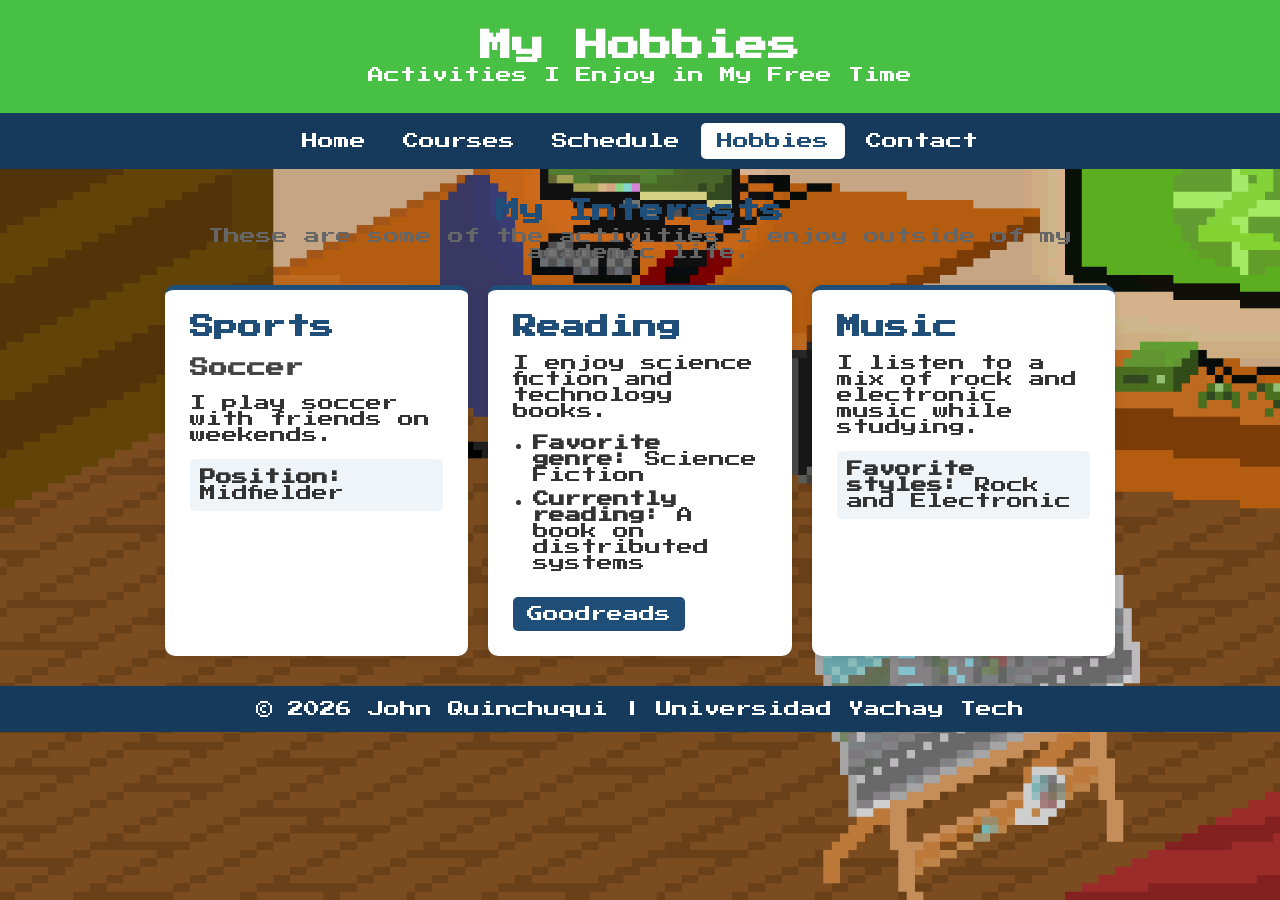
<file: With - Css/pages/hobbies.html>
<!DOCTYPE html>
<html lang="en">

<head>
    <meta charset="UTF-8">

    <meta name="viewport" content="width=device-width, initial-scale=1.0">

    <title>Hobbies | My University Website</title>

    <link rel="stylesheet" href="../css/style.css">
</head>


<body>

    <header>

        <h1>My Hobbies</h1>

        <p class="subtitle">
            Activities I Enjoy in My Free Time
        </p>

    </header>


    <nav>

        <a href="../index.html">Home</a>

        <a href="courses.html">Courses</a>

        <a href="schedule.html">Schedule</a>

        <a class="active" href="hobbies.html">Hobbies</a>

        <a href="contact.html">Contact</a>

    </nav>


    <main>


        <!-- PAGE INTRODUCTION -->

        <div class="hobbies-intro">

            <h2>My Interests</h2>

            <p>
                These are some of the activities I enjoy
                outside of my academic life.
            </p>

        </div>



        <!-- HOBBIES -->

        <section class="hobbies-grid">


            <!-- SPORTS -->

            <article class="hobby-card">

                <h2>Sports</h2>

                <h3>Soccer</h3>

                <p>
                    I play soccer with friends on weekends.
                </p>

                <div class="hobby-info">

                    <strong>Position:</strong>
                    Midfielder

                </div>

            </article>



            <!-- READING -->

            <article class="hobby-card">

                <h2>Reading</h2>

                <p>
                    I enjoy science fiction and technology books.
                </p>

                <ul>

                    <li>
                        <strong>Favorite genre:</strong>
                        Science Fiction
                    </li>

                    <li>
                        <strong>Currently reading:</strong>
                        A book on distributed systems
                    </li>

                </ul>


                <a
                    class="hobby-link"
                    href="https://www.goodreads.com/"
                    target="_blank"
                >
                    Goodreads
                </a>

            </article>



            <!-- MUSIC -->

            <article class="hobby-card">

                <h2>Music</h2>

                <p>
                    I listen to a mix of rock and electronic
                    music while studying.
                </p>

                <div class="hobby-info">

                    <strong>Favorite styles:</strong>
                    Rock and Electronic

                </div>

            </article>


        </section>

    </main>


    <footer>

        <p>
            &copy; 2026 John Quinchuqui | Universidad Yachay Tech
        </p>

    </footer>

</body>

</html>
</file>
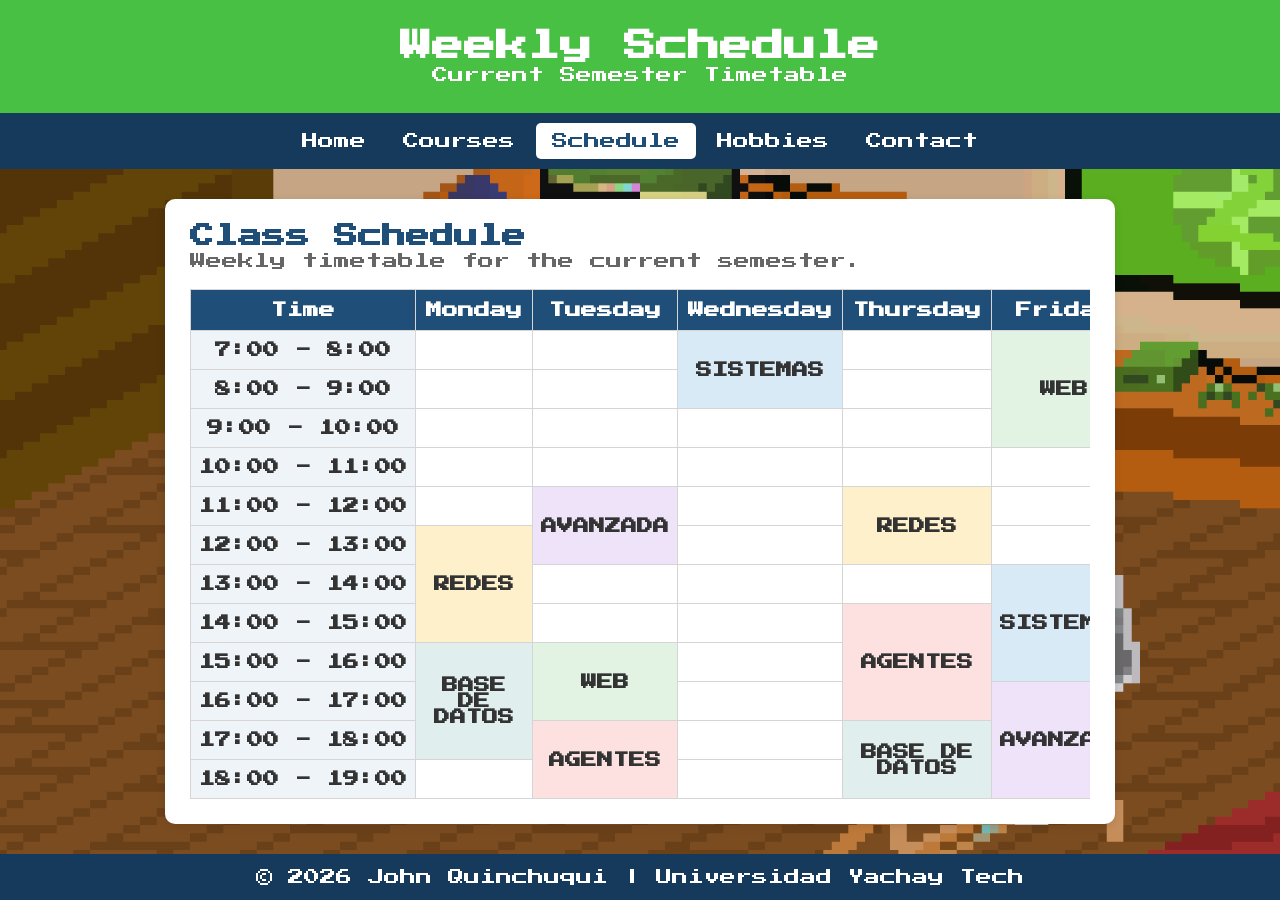
<file: With - Css/pages/schedule.html>
<!DOCTYPE html>
<html lang="en">

<head>
    <meta charset="UTF-8">

    <meta name="viewport" content="width=device-width, initial-scale=1.0">

    <title>Schedule | My University Website</title>

    <link rel="stylesheet" href="../css/style.css">
</head>

<body>

    <header>
        <h1>Weekly Schedule</h1>

        <p class="subtitle">
            Current Semester Timetable
        </p>
    </header>


    <nav>
        <a href="../index.html">Home</a>
        <a href="courses.html">Courses</a>
        <a class="active" href="schedule.html">Schedule</a>
        <a href="hobbies.html">Hobbies</a>
        <a href="contact.html">Contact</a>
    </nav>


    <main>

        <section class="schedule-card">

            <h2>Class Schedule</h2>

            <p class="schedule-description">
                Weekly timetable for the current semester.
            </p>


            <div class="table-container">

                <table class="schedule-table">

                    <thead>

                        <tr>
                            <th>Time</th>
                            <th>Monday</th>
                            <th>Tuesday</th>
                            <th>Wednesday</th>
                            <th>Thursday</th>
                            <th>Friday</th>
                        </tr>

                    </thead>


                    <tbody>

                        <tr>
                            <td class="time">7:00 - 8:00</td>
                            <td></td>
                            <td></td>

                            <td
                                class="subject systems"
                                rowspan="2"
                            >
                                SISTEMAS
                            </td>

                            <td></td>

                            <td
                                class="subject web"
                                rowspan="3"
                            >
                                WEB
                            </td>
                        </tr>


                        <tr>
                            <td class="time">8:00 - 9:00</td>
                            <td></td>
                            <td></td>
                            <td></td>
                        </tr>


                        <tr>
                            <td class="time">9:00 - 10:00</td>
                            <td></td>
                            <td></td>
                            <td></td>
                            <td></td>
                        </tr>


                        <tr>
                            <td class="time">10:00 - 11:00</td>
                            <td></td>
                            <td></td>
                            <td></td>
                            <td></td>
                            <td></td>
                        </tr>


                        <tr>
                            <td class="time">11:00 - 12:00</td>
                            <td></td>

                            <td
                                class="subject advanced"
                                rowspan="2"
                            >
                                AVANZADA
                            </td>

                            <td></td>

                            <td
                                class="subject networks"
                                rowspan="2"
                            >
                                REDES
                            </td>

                            <td></td>
                        </tr>


                        <tr>
                            <td class="time">12:00 - 13:00</td>

                            <td
                                class="subject networks"
                                rowspan="3"
                            >
                                REDES
                            </td>

                            <td></td>
                            <td></td>
                        </tr>


                        <tr>
                            <td class="time">13:00 - 14:00</td>
                            <td></td>
                            <td></td>
                            <td></td>

                            <td
                                class="subject systems"
                                rowspan="3"
                            >
                                SISTEMAS
                            </td>
                        </tr>


                        <tr>
                            <td class="time">14:00 - 15:00</td>
                            <td></td>
                            <td></td>

                            <td
                                class="subject agents"
                                rowspan="3"
                            >
                                AGENTES
                            </td>
                        </tr>


                        <tr>
                            <td class="time">15:00 - 16:00</td>

                            <td
                                class="subject database"
                                rowspan="3"
                            >
                                BASE DE DATOS
                            </td>

                            <td
                                class="subject web"
                                rowspan="2"
                            >
                                WEB
                            </td>

                            <td></td>
                        </tr>


                        <tr>
                            <td class="time">16:00 - 17:00</td>
                            <td></td>

                            <td
                                class="subject advanced"
                                rowspan="3"
                            >
                                AVANZADA
                            </td>
                        </tr>


                        <tr>
                            <td class="time">17:00 - 18:00</td>

                            <td
                                class="subject agents"
                                rowspan="2"
                            >
                                AGENTES
                            </td>

                            <td></td>

                            <td
                                class="subject database"
                                rowspan="2"
                            >
                                BASE DE DATOS
                            </td>
                        </tr>


                        <tr>
                            <td class="time">18:00 - 19:00</td>
                            <td></td>
                            <td></td>
                        </tr>

                    </tbody>

                </table>

            </div>

        </section>

    </main>


    <footer>

        <p>
            &copy; 2026 John Quinchuqui | Universidad Yachay Tech
        </p>

    </footer>

</body>

</html>
</file>
<file: With - Css/css/style.css>
/* GENERAL STYLES       */

@import url('https://fonts.googleapis.com/css2?family=Press+Start+2P&display=swap');

* {
    box-sizing: border-box;
}

body {
    margin: 0;
    font-family: "Press Start 2P", sans-serif;
    color: #333;

    background-image: url("../images/background.gif");
    background-size: cover;
    background-position: center;
    background-attachment: fixed;
    background-repeat: no-repeat;
}



/* HEADER               */

header {
    background-color: #47c043;
    color: white;
    text-align: center;
    padding: 30px 20px;
}

header h1 {
    margin: 0;
    font-size: 32px;
}

.subtitle {
    margin: 5px 0 0;
    font-size: 16px;
}



/* NAVIGATION BAR       */

nav {
    background-color: #163a5c;
    display: flex;
    justify-content: center;
    flex-wrap: wrap;
    padding: 10px;
    gap: 5px;
}

nav a {
    color: white;
    text-decoration: none;
    padding: 10px 16px;
    border-radius: 5px;
}

nav a:hover {
    background-color: #2d6a9f;
}

nav a.active {
    background-color: #ffffff;
    color: #1f4e79;
}



/* MAIN CONTENT         */


main {
    width: 90%;
    max-width: 950px;
    margin: 30px auto;
}



/* SECTIONS / CARDS     */


.card {
    background-color: white;
    padding: 25px;
    margin-bottom: 25px;
    border-radius: 10px;
    box-shadow: 0 2px 8px rgba(0, 0, 0, 0.1);
}

.card h2 {
    color: #1f4e79;
    margin-top: 0;
    border-bottom: 2px solid #e0e0e0;
    padding-bottom: 8px;
}



/* PROFILE SECTION      */


.profile-card {
    display: flex;
    align-items: center;
    gap: 25px;
}

.profile-image {
    width: 180px;
    height: 180px;
    object-fit: cover;
    border-radius: 50%;
    border: 4px solid #1f4e79;
}

.profile-info p {
    margin: 7px 0;
}

.description {
    margin-top: 15px;
}



/* INSTITUTION SECTION  */


.institution-card {
    display: flex;
    align-items: center;
    gap: 20px;
}

.university-image {
    width: 100px;
    height: auto;
    border-radius: 8px;
}

.institution-info p {
    margin: 5px 0;
}



/* ACADEMIC INTERESTS   */


.interests-list {
    list-style: none;
    padding: 0;
    margin: 0;

    display: grid;
    grid-template-columns: 1fr 1fr;
    gap: 12px;
}

.interests-list li {
    background-color: #eef4f8;
    padding: 12px;
    border-left: 4px solid #1f4e79;
    border-radius: 5px;
}



/* FOOTER               */


footer {
    background-color: #163a5c;
    color: white;
    text-align: center;
    padding: 15px;
}

footer p {
    margin: 0;
}



/* RESPONSIVE DESIGN    */

@media (max-width: 650px) {

    .profile-card {
        flex-direction: column;
        text-align: center;
    }

    .institution-card {
        flex-direction: column;
        text-align: center;
    }

    .interests-list {
        grid-template-columns: 1fr;
    }

    .profile-image {
        width: 150px;
        height: 150px;
    }
}

/* COURSES PAGE         */


.page-title {
    text-align: center;
    margin-bottom: 25px;
}

.page-title h2 {
    color: #1f4e79;
    margin-bottom: 5px;
}

.page-title p {
    color: #666;
    margin-top: 0;
}


/* Course grid */

.courses-grid {
    display: grid;
    grid-template-columns: 1fr 1fr;
    gap: 20px;
}


/* Individual course card */

.course-card {
    background-color: white;
    padding: 22px;
    border-radius: 10px;
    border-top: 5px solid #1f4e79;
    box-shadow: 0 2px 8px rgba(0, 0, 0, 0.1);
}

.course-card:hover {
    transform: translateY(-3px);
    box-shadow: 0 4px 12px rgba(0, 0, 0, 0.15);
}


/* Course titles */

.course-card h2 {
    color: #1f4e79;
    margin-top: 0;
    margin-bottom: 10px;
}

.course-card h3 {
    color: #444;
    font-size: 17px;
    margin-bottom: 8px;
}


/* Instructor */

.instructor {
    background-color: #eef4f8;
    padding: 8px 10px;
    border-radius: 5px;
}


/* Lists */

.course-card ul,
.course-card ol {
    padding-left: 25px;
}

.course-card li {
    margin-bottom: 6px;
}


/* External resource */

.course-link {
    display: inline-block;
    background-color: #1f4e79;
    color: white;
    text-decoration: none;
    padding: 9px 14px;
    margin-top: 10px;
    border-radius: 5px;
}

.course-link:hover {
    background-color: #163a5c;
}


/* Responsive courses */

@media (max-width: 750px) {

    .courses-grid {
        grid-template-columns: 1fr;
    }

}

/* -------------------- */
/* SCHEDULE PAGE        */
/* -------------------- */

.schedule-card {
    background-color: white;
    padding: 25px;
    border-radius: 10px;
    box-shadow: 0 2px 8px rgba(0, 0, 0, 0.1);
}

.schedule-card h2 {
    color: #1f4e79;
    margin-top: 0;
    margin-bottom: 5px;
}

.schedule-description {
    color: #666;
    margin-top: 0;
    margin-bottom: 20px;
}


/* Allows horizontal scrolling on small screens */

.table-container {
    width: 100%;
    overflow-x: auto;
}


/* Main schedule table */

.schedule-table {
    width: 100%;
    border-collapse: collapse;
    min-width: 750px;
}


/* Table header */

.schedule-table th {
    background-color: #1f4e79;
    color: white;
    padding: 12px 10px;
    border: 1px solid #d5d5d5;
    text-align: center;
}


/* Table cells */

.schedule-table td {
    padding: 11px 8px;
    border: 1px solid #d5d5d5;
    text-align: center;
    vertical-align: middle;
}


/* Time column */

.time {
    font-weight: bold;
    background-color: #eef4f8;
    color: #333;
    white-space: nowrap;
}


/* Subjects */

.subject {
    font-weight: bold;
    color: #333;
}


/* Different subject colors */

.systems {
    background-color: #d9eaf7;
}

.web {
    background-color: #e2f3e4;
}

.networks {
    background-color: #fff0cc;
}

.advanced {
    background-color: #eee3f8;
}

.agents {
    background-color: #fde1e1;
}

.database {
    background-color: #e1eeee;
}


/* Row hover */

.schedule-table tbody tr:hover {
    background-color: #f5f8fa;
}


/* Small screens */

@media (max-width: 750px) {

    .schedule-card {
        padding: 15px;
    }

}

/* HOBBIES PAGE         */

.hobbies-intro {
    text-align: center;
    margin-bottom: 25px;
}

.hobbies-intro h2 {
    color: #1f4e79;
    margin-bottom: 5px;
}

.hobbies-intro p {
    color: #666;
    margin-top: 0;
}


/* Hobbies grid */

.hobbies-grid {
    display: grid;
    grid-template-columns: repeat(3, 1fr);
    gap: 20px;
}


/* Hobby cards */

.hobby-card {
    background-color: white;
    padding: 25px;
    border-radius: 10px;
    border-top: 5px solid #1f4e79;
    box-shadow: 0 2px 8px rgba(0, 0, 0, 0.1);
}

.hobby-card:hover {
    transform: translateY(-3px);
    box-shadow: 0 4px 12px rgba(0, 0, 0, 0.15);
}


/* Hobby titles */

.hobby-card h2 {
    color: #1f4e79;
    margin-top: 0;
    margin-bottom: 15px;
}

.hobby-card h3 {
    color: #444;
}


/* Hobby lists */

.hobby-card ul {
    padding-left: 20px;
}

.hobby-card li {
    margin-bottom: 8px;
}


/* Hobby labels */

.hobby-info {
    background-color: #eef4f8;
    padding: 10px;
    border-radius: 5px;
}


/* Goodreads link */

.hobby-link {
    display: inline-block;
    background-color: #1f4e79;
    color: white;
    text-decoration: none;
    padding: 9px 14px;
    margin-top: 10px;
    border-radius: 5px;
}

.hobby-link:hover {
    background-color: #163a5c;
}


/* Responsive hobbies */

@media (max-width: 800px) {

    .hobbies-grid {
        grid-template-columns: 1fr;
    }

}

/* CONTACT PAGE         */

.contact-container {
    display: grid;
    grid-template-columns: 1fr 2fr;
    gap: 25px;
}


/* Contact information */

.contact-info {
    background-color: #1f4e79;
    color: white;
    padding: 25px;
    border-radius: 10px;
}

.contact-info h2 {
    margin-top: 0;
}

.contact-info p {
    margin-bottom: 15px;
}


/* Contact form card */

.contact-form {
    background-color: white;
    padding: 25px;
    border-radius: 10px;
    box-shadow: 0 2px 8px rgba(0, 0, 0, 0.1);
}

.contact-form h2 {
    color: #1f4e79;
    margin-top: 0;
}


/* Form groups */

.form-group {
    margin-bottom: 18px;
}

.form-group label {
    display: block;
    font-weight: bold;
    margin-bottom: 6px;
}


/* Inputs */

.form-group input,
.form-group select,
.form-group textarea {
    width: 100%;
    padding: 10px;
    border: 1px solid #ccc;
    border-radius: 5px;
    font-family: Arial, sans-serif;
    font-size: 15px;
}


/* When the user selects an input */

.form-group input:focus,
.form-group select:focus,
.form-group textarea:focus {
    border-color: #1f4e79;
    outline: none;
    box-shadow: 0 0 4px rgba(31, 78, 121, 0.3);
}


/* Textarea */

.form-group textarea {
    resize: vertical;
}


/* Checkbox */

.checkbox-group {
    display: flex;
    align-items: center;
    gap: 8px;
    margin-bottom: 20px;
}

.checkbox-group input {
    width: auto;
}


/* Submit button */

.submit-button {
    background-color: #1f4e79;
    color: white;
    border: none;
    padding: 11px 20px;
    border-radius: 5px;
    font-size: 15px;
    cursor: pointer;
}

.submit-button:hover {
    background-color: #163a5c;
}


/* Responsive contact page */

@media (max-width: 750px) {

    .contact-container {
        grid-template-columns: 1fr;
    }

}
</file>
<file: QuinchuquiJohn/css/style.css>
@import url('https://fonts.googleapis.com/css2?family=Press+Start+2P&display=swap');

* {
    box-sizing: border-box;
}

html {
    scroll-behavior: smooth;
}

body {
    margin: 0;
    font-family: "Press Start 2P", sans-serif;
    color: #333;

    background-image: url("../images/background.gif");
    background-size: cover;
    background-position: center;
    background-attachment: fixed;
    background-repeat: no-repeat;
}



header,
.hero {
    background-color: #47c043;
    color: white;
    text-align: center;
    padding: 30px 20px;
    transition: background-color 0.4s;
}

header h1,
.hero h1 {
    margin: 0;
    font-size: 32px;
}

.subtitle {
    margin: 8px 0 15px;
    font-size: 14px;
    line-height: 1.6;
}

#changeColor {
    background-color: white;
    color: #163a5c;
    border: none;
    padding: 12px 18px;
    border-radius: 5px;
    font-family: inherit;
    cursor: pointer;
    transition: 0.3s;
}

#changeColor:hover {
    background-color: #163a5c;
    color: white;
}


nav {
    background-color: #163a5c;
    display: flex;
    justify-content: center;
    flex-wrap: wrap;
    padding: 10px;
    gap: 5px;
}

nav a {
    color: white;
    text-decoration: none;
    padding: 10px 16px;
    border-radius: 5px;
    transition: 0.3s;
}

nav a:hover {
    background-color: #2d6a9f;
    transform: translateY(-2px);
}

nav a.active {
    background-color: white;
    color: #1f4e79;
}



main {
    width: 90%;
    max-width: 950px;
    margin: 30px auto;
}



.card {
    background-color: white;
    padding: 25px;
    margin-bottom: 25px;
    border-radius: 10px;
    box-shadow: 0 2px 8px rgba(0, 0, 0, 0.15);
}

.card h2 {
    color: #1f4e79;
    margin-top: 0;
    border-bottom: 2px solid #e0e0e0;
    padding-bottom: 8px;
}



.profile-card {
    display: flex;
    align-items: center;
    gap: 25px;
}

.profile-image {
    width: 180px;
    height: 180px;
    object-fit: cover;
    border-radius: 50%;
    border: 4px solid #1f4e79;
}

.profile-info p {
    margin: 7px 0;
}

.description {
    margin-top: 15px;
    line-height: 1.7;
}



.institution-card {
    display: flex;
    align-items: center;
    gap: 20px;
}

.university-image {
    width: 100px;
    height: auto;
    border-radius: 8px;
}

.institution-info p {
    margin: 5px 0;
}


.interests-list {
    list-style: none;
    padding: 0;
    margin: 0;

    display: grid;
    grid-template-columns: 1fr 1fr;
    gap: 12px;
}

.interests-list li {
    background-color: #eef4f8;
    padding: 12px;
    border-left: 4px solid #1f4e79;
    border-radius: 5px;
}


/* =====================================================
   IMAGE GALLERY - WORKSHOP 3
   ===================================================== */

.gallery {
    display: grid;
    grid-template-columns: repeat(2, 1fr);
    gap: 15px;
    margin-top: 20px;
}

.gallery-image {
    width: 100%;
    height: 220px;
    object-fit: cover;
    border-radius: 8px;
    cursor: pointer;
    border: 3px solid transparent;
    transition: 0.3s;
}

.gallery-image:hover {
    transform: scale(1.03);
    border-color: #47c043;
}


/* =====================================================
   IMAGE MODAL - WORKSHOP 3
   ===================================================== */

.modal {
    display: none;
    position: fixed;
    z-index: 1000;
    left: 0;
    top: 0;

    width: 100%;
    height: 100%;

    background-color: rgba(0, 0, 0, 0.85);

    align-items: center;
    justify-content: center;
}

#modalImage {
    max-width: 80%;
    max-height: 80%;
    border-radius: 10px;
    border: 4px solid white;
}

#closeModal {
    position: absolute;
    top: 25px;
    right: 40px;

    color: white;
    font-size: 35px;
    cursor: pointer;
}

#closeModal:hover {
    color: #47c043;
}


/* =====================================================
   CONTACT FORM INSIDE INDEX - WORKSHOP 3
   ===================================================== */

#contactForm {
    display: flex;
    flex-direction: column;
    gap: 15px;
    margin-top: 20px;
}

#contactForm .form-group {
    display: flex;
    flex-direction: column;
    gap: 8px;
    margin-bottom: 0;
}

#contactForm .form-group label {
    color: #1f4e79;
}

#contactForm .form-group input,
#contactForm .form-group textarea {
    width: 100%;
    padding: 12px;

    border: 2px solid #d5d5d5;
    border-radius: 5px;

    font-family: Arial, sans-serif;
    font-size: 15px;

    outline: none;
}

#contactForm .form-group input:focus,
#contactForm .form-group textarea:focus {
    border-color: #1f4e79;
}

#contactForm .form-group textarea {
    resize: vertical;
}

#contactForm button {
    background-color: #1f4e79;
    color: white;

    border: none;
    padding: 12px 18px;
    border-radius: 5px;

    font-family: inherit;
    cursor: pointer;

    align-self: flex-start;
    transition: 0.3s;
}

#contactForm button:hover {
    background-color: #47c043;
    transform: translateY(-2px);
}


/* =====================================================
   COURSES PAGE
   ===================================================== */

.page-title {
    background-color: rgba(255, 255, 255, 0.95);
    text-align: center;
    margin-bottom: 25px;
    padding: 20px;
    border-radius: 10px;
}

.page-title h2 {
    color: #1f4e79;
    margin-top: 0;
    margin-bottom: 8px;
}

.page-title p {
    color: #555;
    margin: 0;
}

.courses-grid {
    display: grid;
    grid-template-columns: 1fr 1fr;
    gap: 20px;
}

.course-card {
    background-color: rgba(255, 255, 255, 0.96);
    padding: 22px;
    border-radius: 10px;
    border-top: 5px solid #1f4e79;
    box-shadow: 0 2px 8px rgba(0, 0, 0, 0.15);
    transition: 0.3s;
}

.course-card:hover {
    transform: translateY(-3px);
    box-shadow: 0 4px 12px rgba(0, 0, 0, 0.2);
}

.course-card h2 {
    color: #1f4e79;
    margin-top: 0;
    margin-bottom: 10px;
}

.course-card h3 {
    color: #444;
    font-size: 17px;
    margin-bottom: 8px;
}

.instructor {
    background-color: #eef4f8;
    padding: 8px 10px;
    border-radius: 5px;
}

.course-card ul,
.course-card ol {
    padding-left: 25px;
}

.course-card li {
    margin-bottom: 6px;
}

.course-link {
    display: inline-block;
    background-color: #1f4e79;
    color: white;
    text-decoration: none;
    padding: 9px 14px;
    margin-top: 10px;
    border-radius: 5px;
}

.course-link:hover {
    background-color: #163a5c;
}


/* =====================================================
   SCHEDULE PAGE
   ===================================================== */

/*
   Esta sección es importante.
   La tarjeta y las celdas tienen fondo sólido para que el
   texto NO se pierda con la imagen de fondo.
*/

.schedule-card {
    background-color: rgba(255, 255, 255, 0.97);
    padding: 25px;
    border-radius: 10px;
    box-shadow: 0 3px 12px rgba(0, 0, 0, 0.3);
}

.schedule-card h2 {
    color: #163a5c;
    margin-top: 0;
    margin-bottom: 8px;
}

.schedule-description {
    color: #444;
    margin-top: 0;
    margin-bottom: 20px;
    line-height: 1.6;
}

.table-container {
    width: 100%;
    overflow-x: auto;
}

.schedule-table {
    width: 100%;
    min-width: 750px;
    border-collapse: collapse;

    background-color: white;
    color: #222;
}

/* Encabezados */

.schedule-table th {
    background-color: #163a5c;
    color: #ffffff;

    padding: 12px 10px;
    border: 2px solid white;

    text-align: center;
    font-size: 11px;
    line-height: 1.5;
}

/* Celdas */

.schedule-table td {
    background-color: rgba(255, 255, 255, 0.96);
    color: #222;

    padding: 11px 8px;
    border: 1px solid #b8b8b8;

    text-align: center;
    vertical-align: middle;

    font-size: 10px;
    line-height: 1.5;
}

/* Columna de horas */

.schedule-table .time {
    font-weight: bold;
    background-color: #e8eef3;
    color: #163a5c;
    white-space: nowrap;
}

/* Materias */

.schedule-table .subject {
    font-weight: bold;
    color: #17202a;
}

/* Colores de materias */

.schedule-table .systems {
    background-color: #b9dcf4;
}

.schedule-table .web {
    background-color: #bfe7c6;
}

.schedule-table .networks {
    background-color: #ffe29b;
}

.schedule-table .advanced {
    background-color: #d9c4ee;
}

.schedule-table .agents {
    background-color: #f5bcbc;
}

.schedule-table .database {
    background-color: #bfe0e0;
}

/* Hover sin hacer transparentes las celdas */

.schedule-table tbody tr:hover td:not(.subject):not(.time) {
    background-color: #f3f6f8;
}


/* =====================================================
   HOBBIES PAGE
   ===================================================== */

/*
   También se agregan fondos claros a la introducción y a
   cada hobby para que las letras sean visibles.
*/

.hobbies-intro {
    background-color: rgba(255, 255, 255, 0.97);
    text-align: center;
    margin-bottom: 25px;
    padding: 22px;
    border-radius: 10px;
    box-shadow: 0 3px 12px rgba(0, 0, 0, 0.25);
}

.hobbies-intro h2 {
    color: #163a5c;
    margin-top: 0;
    margin-bottom: 10px;
}

.hobbies-intro p {
    color: #444;
    margin: 0;
    line-height: 1.7;
}

.hobbies-grid {
    display: grid;
    grid-template-columns: repeat(3, 1fr);
    gap: 20px;
}

.hobby-card {
    background-color: rgba(255, 255, 255, 0.97);
    color: #333;

    padding: 25px;
    border-radius: 10px;
    border-top: 5px solid #1f4e79;

    box-shadow: 0 3px 12px rgba(0, 0, 0, 0.25);
    transition: 0.3s;
}

.hobby-card:hover {
    transform: translateY(-3px);
    box-shadow: 0 5px 15px rgba(0, 0, 0, 0.3);
}

.hobby-card h2 {
    color: #163a5c;
    margin-top: 0;
    margin-bottom: 15px;
}

.hobby-card h3 {
    color: #333;
}

.hobby-card p,
.hobby-card li {
    color: #333;
    line-height: 1.7;
}

.hobby-card ul {
    padding-left: 20px;
}

.hobby-card li {
    margin-bottom: 8px;
}

.hobby-info {
    background-color: #e6eef5;
    color: #222;
    padding: 10px;
    border-radius: 5px;
    line-height: 1.6;
}

.hobby-link {
    display: inline-block;

    background-color: #1f4e79;
    color: white;

    text-decoration: none;

    padding: 9px 14px;
    margin-top: 10px;

    border-radius: 5px;
    transition: 0.3s;
}

.hobby-link:hover {
    background-color: #163a5c;
    transform: translateY(-2px);
}


/* =====================================================
   CONTACT PAGE
   ===================================================== */

.contact-container {
    display: grid;
    grid-template-columns: 1fr 2fr;
    gap: 25px;
}

.contact-info {
    background-color: #1f4e79;
    color: white;
    padding: 25px;
    border-radius: 10px;
}

.contact-info h2 {
    margin-top: 0;
}

.contact-info p {
    margin-bottom: 15px;
}

.contact-form {
    background-color: rgba(255, 255, 255, 0.97);
    padding: 25px;
    border-radius: 10px;
    box-shadow: 0 2px 8px rgba(0, 0, 0, 0.15);
}

.contact-form h2 {
    color: #1f4e79;
    margin-top: 0;
}

.contact-form .form-group {
    margin-bottom: 18px;
}

.contact-form .form-group label {
    display: block;
    font-weight: bold;
    margin-bottom: 6px;
}

.contact-form .form-group input,
.contact-form .form-group select,
.contact-form .form-group textarea {
    width: 100%;
    padding: 10px;

    border: 1px solid #ccc;
    border-radius: 5px;

    font-family: Arial, sans-serif;
    font-size: 15px;
}

.contact-form .form-group input:focus,
.contact-form .form-group select:focus,
.contact-form .form-group textarea:focus {
    border-color: #1f4e79;
    outline: none;
    box-shadow: 0 0 4px rgba(31, 78, 121, 0.3);
}

.contact-form .form-group textarea {
    resize: vertical;
}

.checkbox-group {
    display: flex;
    align-items: center;
    gap: 8px;
    margin-bottom: 20px;
}

.checkbox-group input {
    width: auto;
}

.submit-button {
    background-color: #1f4e79;
    color: white;

    border: none;
    padding: 11px 20px;
    border-radius: 5px;

    font-size: 15px;
    cursor: pointer;
    transition: 0.3s;
}

.submit-button:hover {
    background-color: #163a5c;
}


/* =====================================================
   FOOTER
   ===================================================== */

footer {
    background-color: #163a5c;
    color: white;
    text-align: center;
    padding: 15px;
}

footer p {
    margin: 0;
}


/* =====================================================
   RESPONSIVE DESIGN
   ===================================================== */

@media (max-width: 800px) {

    .hobbies-grid {
        grid-template-columns: 1fr;
    }
}


@media (max-width: 750px) {

    header h1,
    .hero h1 {
        font-size: 24px;
    }

    nav {
        flex-direction: column;
        align-items: center;
    }

    nav a {
        width: 100%;
        text-align: center;
    }

    .profile-card {
        flex-direction: column;
        text-align: center;
    }

    .institution-card {
        flex-direction: column;
        text-align: center;
    }

    .interests-list {
        grid-template-columns: 1fr;
    }

    .gallery {
        grid-template-columns: 1fr;
    }

    .gallery-image {
        height: 250px;
    }

    .courses-grid {
        grid-template-columns: 1fr;
    }

    .schedule-card {
        padding: 15px;
    }

    .contact-container {
        grid-template-columns: 1fr;
    }

    #modalImage {
        max-width: 90%;
        max-height: 75%;
    }

    #closeModal {
        top: 15px;
        right: 20px;
    }

    #contactForm button {
        width: 100%;
    }
}


@media (max-width: 450px) {

    main {
        width: 95%;
    }

    .card {
        padding: 18px;
    }

    header h1,
    .hero h1 {
        font-size: 19px;
        line-height: 1.5;
    }

    .subtitle {
        font-size: 10px;
        line-height: 1.6;
    }

    .profile-image {
        width: 150px;
        height: 150px;
    }

    .gallery-image {
        height: 200px;
    }
}
</file>
